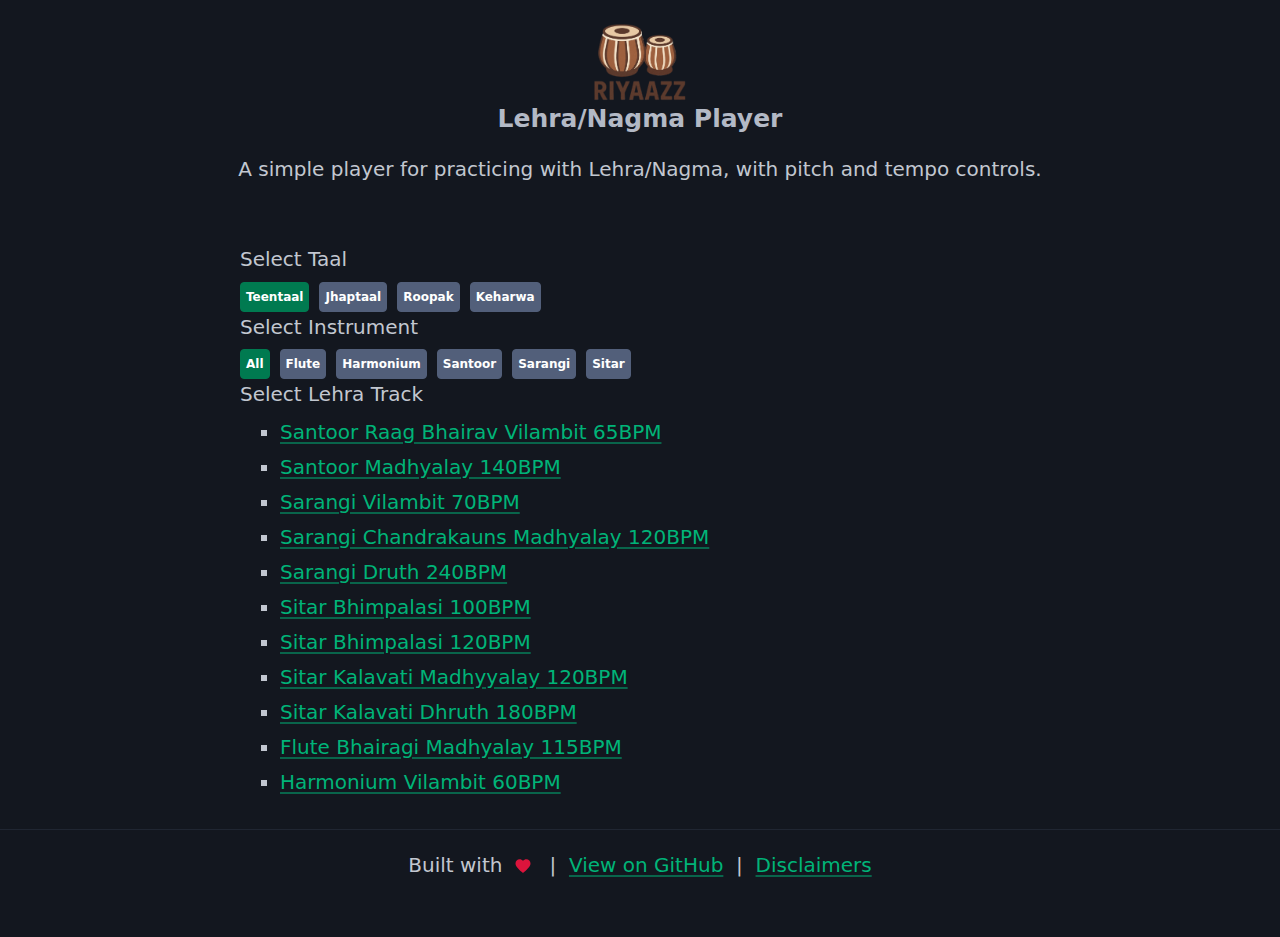
<file: index.html>
<!DOCTYPE html>
<html lang="en" :data-theme="dark ? 'dark': 'light'" x-data="{ dark: $persist(true), tracks: $persist([]) }">
<head>
    <meta charset="UTF-8">
    <meta name="viewport" content="width=device-width, initial-scale=1.0">
    <title>Riyaazz</title>
    <link rel="icon" href="/static/favicon.ico" type="image/x-icon" />
    <link rel="manifest" href="/manifest.json">
    <meta name="theme-color" content="#00796b">
  <script type="module" crossorigin src="/assets/index-ea2Ft1aR.js"></script>
  <link rel="stylesheet" crossorigin href="/assets/index-Cja-oDbr.css">
</head>
<body>
<header id="header" up-defer up-href="templates/header.html"></header>
<main class="container">
    <div x-data="tracks">
        <!-- Taal Selection as Button Group -->
        <div>
            <label for="taal-group">Select Taal</label>
            <div id="taal-group">
                <template x-for="taal in availableTaals" :key="taal">
                    <button @click="selectedTaal = taal"
                            :class="selectedTaal === taal ? '' : 'secondary'"
                            x-text="taal.charAt(0).toUpperCase() + taal.slice(1)">
                    </button>
                </template>
            </div>
        </div>
        <!-- Instrument Selection -->
        <div>
            <label for="instrument-group">Select Instrument</label>
            <div id="instrument-group">
                <template x-for="instrument in availableInstruments" :key="instrument">
                    <button @click="selectedInstrument = instrument"
                            :class="selectedInstrument === instrument ? '' : 'secondary'"
                            x-text="instrument.charAt(0).toUpperCase() + instrument.slice(1)">
                    </button>
                </template>
            </div>
        </div>

        <div>
            <label for="trackSelect">Select Lehra Track</label>

            <ul id="trackSelect">
                <template x-if="tracks.length > 0">
                    <template x-for="track in filteredTracks" :key="track.id">
                        <li><a up-follow up-transition="move-left" up-duration="500" :href="'/player.html?id=' + track.id" :value="track.id" x-text="track.label"></a></li>
                    </template>
                </template>
            </ul>
        </div>
    </div>
</main>
<footer class="sticky-footer" up-defer up-href="templates/footer.html"></footer>
</body>
</html>
</file>
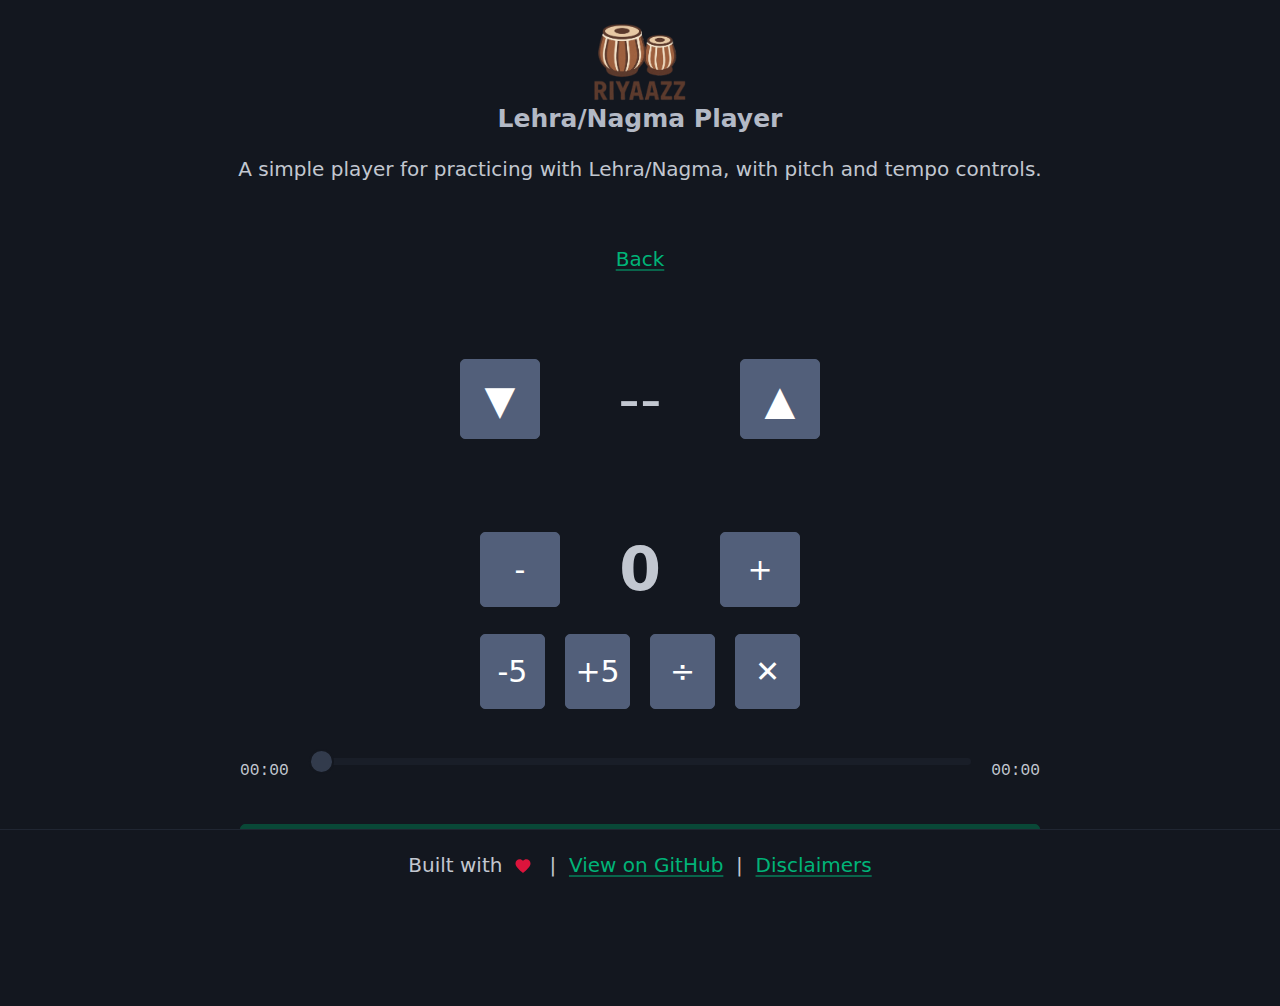
<file: player.html>
<!DOCTYPE html>
<html lang="en" :data-theme="dark ? 'dark': 'light'" x-data="{ dark: $persist(true) }">
<head>
    <meta charset="UTF-8">
    <meta name="viewport" content="width=device-width, initial-scale=1.0">
    <title>Riyaazz</title>
    <link rel="icon" href="/static/favicon.ico" type="image/x-icon" />
    <link rel="manifest" href="/manifest.json">
    <meta name="theme-color" content="#00796b">
    <script type="module" crossorigin src="/assets/index-ea2Ft1aR.js"></script>
    <link rel="stylesheet" crossorigin href="/assets/index-Cja-oDbr.css">
</head>
<body>
<header id="header" up-defer up-href="/templates/header.html"></header>
<main class="container">

<div id="player" x-data="playerPage" x-on:up:fragment:destroyed="destroy()">
    <a id="back-button" up-follow href="/" up-transition="move-right" up-duration="500">Back</a>
    <div class="track-info">
        <div class="taal-row">
            <span class="taal-name" x-text="track ? capitalize(track.taal) : ''"></span>
            <span class="track-beats" x-text="track ? '(' + track.beats + ')' : ''"></span>
        </div>
        <div class="raag-instrument" x-text="track ? track.label : ''"></div>
    </div>
    <div class="scale-controls">
        <button class="arrow-btn secondary" @click="changeScale(-1)">&#9660;</button>
        <span class="scale-letter" x-text="currentPitchName"></span>
        <button class="arrow-btn secondary" @click="changeScale(1)">&#9650;</button>
    </div>
    <div class="bpm-controls">
        <div class="bpm-row">
            <button class="bpm-btn secondary" @click="changeBpm(-1)">-</button>
            <span class="bpm-value" x-text="bpm"></span>
            <button class="bpm-btn secondary" @click="changeBpm(1)">+</button>
        </div>
        <div class="bpm-row">
            <button class="bpm-btn secondary" @click="changeBpm(-5)">-5</button>
            <button class="bpm-btn secondary" @click="changeBpm(5)">+5</button>
            <button class="bpm-btn secondary" @click="bpm = Math.max(20, Math.floor(bpm/2))">&#247;</button>
            <button class="bpm-btn secondary" @click="bpm = bpm * 2">&#10005;</button>
        </div>
    </div>
    <div class="progress-container">
        <span class="time-display" x-text="formatTime(currentTime)"></span>
        <div class="progress-bar-container">
            <input 
                type="range" 
                min="0" 
                max="100" 
                step="0.1"
                x-model="progress" 
                @input="seek()"
                :disabled="!player || !player.loaded"
            >
        </div>
        <span class="time-display" x-text="formatTime(duration)"></span>
    </div>
    <div class="controls">
        <button @click="togglePlayPause()" :aria-busy="isLoading" :disabled="isLoading || !track" class="primary">
            <span x-show="!isLoading && !isPlaying">Play</span>
            <span x-show="!isLoading && isPlaying">Pause</span>
            <span x-show="isLoading">Loading...</span>
        </button>
    </div>
</div>

</main>
<footer class="sticky-footer" up-defer up-href="/templates/footer.html"></footer>
</body>
</html>
</file>
<file: assets/index-Cja-oDbr.css>
@charset "UTF-8";/*!
* Pico CSS ✨ v2.1.1 (https://picocss.com)
* Copyright 2019-2025 - Licensed under MIT
*/:host,:root{--pico-font-family-emoji:"Apple Color Emoji","Segoe UI Emoji","Segoe UI Symbol","Noto Color Emoji";--pico-font-family-sans-serif:system-ui,"Segoe UI",Roboto,Oxygen,Ubuntu,Cantarell,Helvetica,Arial,"Helvetica Neue",sans-serif,var(--pico-font-family-emoji);--pico-font-family-monospace:ui-monospace,SFMono-Regular,"SF Mono",Menlo,Consolas,"Liberation Mono",monospace,var(--pico-font-family-emoji);--pico-font-family:var(--pico-font-family-sans-serif);--pico-line-height:1.5;--pico-font-weight:400;--pico-font-size:100%;--pico-text-underline-offset:.1rem;--pico-border-radius:.25rem;--pico-border-width:.0625rem;--pico-outline-width:.125rem;--pico-transition:.2s ease-in-out;--pico-spacing:1rem;--pico-typography-spacing-vertical:1rem;--pico-block-spacing-vertical:var(--pico-spacing);--pico-block-spacing-horizontal:var(--pico-spacing);--pico-grid-column-gap:var(--pico-spacing);--pico-grid-row-gap:var(--pico-spacing);--pico-form-element-spacing-vertical:.75rem;--pico-form-element-spacing-horizontal:1rem;--pico-group-box-shadow:0 0 0 rgba(0, 0, 0, 0);--pico-group-box-shadow-focus-with-button:0 0 0 var(--pico-outline-width) var(--pico-primary-focus);--pico-group-box-shadow-focus-with-input:0 0 0 .0625rem var(--pico-form-element-border-color);--pico-modal-overlay-backdrop-filter:blur(.375rem);--pico-nav-element-spacing-vertical:1rem;--pico-nav-element-spacing-horizontal:.5rem;--pico-nav-link-spacing-vertical:.5rem;--pico-nav-link-spacing-horizontal:.5rem;--pico-nav-breadcrumb-divider:">";--pico-icon-checkbox:url("data:image/svg+xml,%3Csvg xmlns='http://www.w3.org/2000/svg' width='24' height='24' viewBox='0 0 24 24' fill='none' stroke='rgb(255, 255, 255)' stroke-width='4' stroke-linecap='round' stroke-linejoin='round'%3E%3Cpolyline points='20 6 9 17 4 12'%3E%3C/polyline%3E%3C/svg%3E");--pico-icon-minus:url("data:image/svg+xml,%3Csvg xmlns='http://www.w3.org/2000/svg' width='24' height='24' viewBox='0 0 24 24' fill='none' stroke='rgb(255, 255, 255)' stroke-width='4' stroke-linecap='round' stroke-linejoin='round'%3E%3Cline x1='5' y1='12' x2='19' y2='12'%3E%3C/line%3E%3C/svg%3E");--pico-icon-chevron:url("data:image/svg+xml,%3Csvg xmlns='http://www.w3.org/2000/svg' width='24' height='24' viewBox='0 0 24 24' fill='none' stroke='rgb(136, 145, 164)' stroke-width='2' stroke-linecap='round' stroke-linejoin='round'%3E%3Cpolyline points='6 9 12 15 18 9'%3E%3C/polyline%3E%3C/svg%3E");--pico-icon-date:url("data:image/svg+xml,%3Csvg xmlns='http://www.w3.org/2000/svg' width='24' height='24' viewBox='0 0 24 24' fill='none' stroke='rgb(136, 145, 164)' stroke-width='2' stroke-linecap='round' stroke-linejoin='round'%3E%3Crect x='3' y='4' width='18' height='18' rx='2' ry='2'%3E%3C/rect%3E%3Cline x1='16' y1='2' x2='16' y2='6'%3E%3C/line%3E%3Cline x1='8' y1='2' x2='8' y2='6'%3E%3C/line%3E%3Cline x1='3' y1='10' x2='21' y2='10'%3E%3C/line%3E%3C/svg%3E");--pico-icon-time:url("data:image/svg+xml,%3Csvg xmlns='http://www.w3.org/2000/svg' width='24' height='24' viewBox='0 0 24 24' fill='none' stroke='rgb(136, 145, 164)' stroke-width='2' stroke-linecap='round' stroke-linejoin='round'%3E%3Ccircle cx='12' cy='12' r='10'%3E%3C/circle%3E%3Cpolyline points='12 6 12 12 16 14'%3E%3C/polyline%3E%3C/svg%3E");--pico-icon-search:url("data:image/svg+xml,%3Csvg xmlns='http://www.w3.org/2000/svg' width='24' height='24' viewBox='0 0 24 24' fill='none' stroke='rgb(136, 145, 164)' stroke-width='1.5' stroke-linecap='round' stroke-linejoin='round'%3E%3Ccircle cx='11' cy='11' r='8'%3E%3C/circle%3E%3Cline x1='21' y1='21' x2='16.65' y2='16.65'%3E%3C/line%3E%3C/svg%3E");--pico-icon-close:url("data:image/svg+xml,%3Csvg xmlns='http://www.w3.org/2000/svg' width='24' height='24' viewBox='0 0 24 24' fill='none' stroke='rgb(136, 145, 164)' stroke-width='3' stroke-linecap='round' stroke-linejoin='round'%3E%3Cline x1='18' y1='6' x2='6' y2='18'%3E%3C/line%3E%3Cline x1='6' y1='6' x2='18' y2='18'%3E%3C/line%3E%3C/svg%3E");--pico-icon-loading:url("data:image/svg+xml,%3Csvg fill='none' height='24' width='24' viewBox='0 0 24 24' xmlns='http://www.w3.org/2000/svg' %3E%3Cstyle%3E g %7B animation: rotate 2s linear infinite; transform-origin: center center; %7D circle %7B stroke-dasharray: 75,100; stroke-dashoffset: -5; animation: dash 1.5s ease-in-out infinite; stroke-linecap: round; %7D @keyframes rotate %7B 0%25 %7B transform: rotate(0deg); %7D 100%25 %7B transform: rotate(360deg); %7D %7D @keyframes dash %7B 0%25 %7B stroke-dasharray: 1,100; stroke-dashoffset: 0; %7D 50%25 %7B stroke-dasharray: 44.5,100; stroke-dashoffset: -17.5; %7D 100%25 %7B stroke-dasharray: 44.5,100; stroke-dashoffset: -62; %7D %7D %3C/style%3E%3Cg%3E%3Ccircle cx='12' cy='12' r='10' fill='none' stroke='rgb(136, 145, 164)' stroke-width='4' /%3E%3C/g%3E%3C/svg%3E")}@media (min-width:576px){:host,:root{--pico-font-size:106.25%}}@media (min-width:768px){:host,:root{--pico-font-size:112.5%}}@media (min-width:1024px){:host,:root{--pico-font-size:118.75%}}@media (min-width:1280px){:host,:root{--pico-font-size:125%}}@media (min-width:1536px){:host,:root{--pico-font-size:131.25%}}a,a.contrast,a.secondary{--pico-text-decoration:underline}small{--pico-font-size:.875em}h1,h2,h3,h4,h5,h6{--pico-font-weight:700}h1{--pico-font-size:2rem;--pico-line-height:1.125;--pico-typography-spacing-top:3rem}h2{--pico-font-size:1.75rem;--pico-line-height:1.15;--pico-typography-spacing-top:2.625rem}h3{--pico-font-size:1.5rem;--pico-line-height:1.175;--pico-typography-spacing-top:2.25rem}h4{--pico-font-size:1.25rem;--pico-line-height:1.2;--pico-typography-spacing-top:1.874rem}h5{--pico-font-size:1.125rem;--pico-line-height:1.225;--pico-typography-spacing-top:1.6875rem}h6{--pico-font-size:1rem;--pico-line-height:1.25;--pico-typography-spacing-top:1.5rem}tfoot td,tfoot th,thead td,thead th{--pico-font-weight:600;--pico-border-width:.1875rem}code,kbd,pre,samp{--pico-font-family:var(--pico-font-family-monospace)}kbd{--pico-font-weight:bolder}:where(select,textarea),input:not([type=submit],[type=button],[type=reset],[type=checkbox],[type=radio],[type=file]){--pico-outline-width:.0625rem}[type=search]{--pico-border-radius:5rem}[type=checkbox],[type=radio]{--pico-border-width:.125rem}[type=checkbox][role=switch]{--pico-border-width:.1875rem}details.dropdown summary:not([role=button]){--pico-outline-width:.0625rem}nav details.dropdown summary:focus-visible{--pico-outline-width:.125rem}[role=search]{--pico-border-radius:5rem}[role=group]:has(button.secondary:focus,[type=submit].secondary:focus,[type=button].secondary:focus,[role=button].secondary:focus),[role=search]:has(button.secondary:focus,[type=submit].secondary:focus,[type=button].secondary:focus,[role=button].secondary:focus){--pico-group-box-shadow-focus-with-button:0 0 0 var(--pico-outline-width) var(--pico-secondary-focus)}[role=group]:has(button.contrast:focus,[type=submit].contrast:focus,[type=button].contrast:focus,[role=button].contrast:focus),[role=search]:has(button.contrast:focus,[type=submit].contrast:focus,[type=button].contrast:focus,[role=button].contrast:focus){--pico-group-box-shadow-focus-with-button:0 0 0 var(--pico-outline-width) var(--pico-contrast-focus)}[role=group] [role=button],[role=group] [type=button],[role=group] [type=submit],[role=group] button,[role=search] [role=button],[role=search] [type=button],[role=search] [type=submit],[role=search] button{--pico-form-element-spacing-horizontal:2rem}details summary[role=button]:not(.outline):after{filter:brightness(0) invert(1)}[aria-busy=true]:not(input,select,textarea):is(button,[type=submit],[type=button],[type=reset],[role=button]):not(.outline):before{filter:brightness(0) invert(1)}:host(:not([data-theme=dark])),:root:not([data-theme=dark]),[data-theme=light]{color-scheme:light;--pico-background-color:#fff;--pico-color:#373c44;--pico-text-selection-color:rgba(0, 166, 110, .25);--pico-muted-color:#646b79;--pico-muted-border-color:rgb(231, 234, 239.5);--pico-primary:#007a50;--pico-primary-background:#007a50;--pico-primary-border:var(--pico-primary-background);--pico-primary-underline:rgba(0, 122, 80, .5);--pico-primary-hover:#005f3d;--pico-primary-hover-background:#006d46;--pico-primary-hover-border:var(--pico-primary-hover-background);--pico-primary-hover-underline:var(--pico-primary-hover);--pico-primary-focus:rgba(0, 166, 110, .5);--pico-primary-inverse:#fff;--pico-secondary:#5d6b89;--pico-secondary-background:#525f7a;--pico-secondary-border:var(--pico-secondary-background);--pico-secondary-underline:rgba(93, 107, 137, .5);--pico-secondary-hover:#48536b;--pico-secondary-hover-background:#48536b;--pico-secondary-hover-border:var(--pico-secondary-hover-background);--pico-secondary-hover-underline:var(--pico-secondary-hover);--pico-secondary-focus:rgba(93, 107, 137, .25);--pico-secondary-inverse:#fff;--pico-contrast:#181c25;--pico-contrast-background:#181c25;--pico-contrast-border:var(--pico-contrast-background);--pico-contrast-underline:rgba(24, 28, 37, .5);--pico-contrast-hover:#000;--pico-contrast-hover-background:#000;--pico-contrast-hover-border:var(--pico-contrast-hover-background);--pico-contrast-hover-underline:var(--pico-secondary-hover);--pico-contrast-focus:rgba(93, 107, 137, .25);--pico-contrast-inverse:#fff;--pico-box-shadow:.0145rem .029rem .174rem rgba(129, 145, 181, .01698),.0335rem .067rem .402rem rgba(129, 145, 181, .024),.0625rem .125rem .75rem rgba(129, 145, 181, .03),.1125rem .225rem 1.35rem rgba(129, 145, 181, .036),.2085rem .417rem 2.502rem rgba(129, 145, 181, .04302),.5rem 1rem 6rem rgba(129, 145, 181, .06),0 0 0 .0625rem rgba(129, 145, 181, .015);--pico-h1-color:#2d3138;--pico-h2-color:#373c44;--pico-h3-color:#424751;--pico-h4-color:#4d535e;--pico-h5-color:#5c6370;--pico-h6-color:#646b79;--pico-mark-background-color:rgb(252.5, 230.5, 191.5);--pico-mark-color:#0f1114;--pico-ins-color:rgb(28.5, 105.5, 84);--pico-del-color:rgb(136, 56.5, 53);--pico-blockquote-border-color:var(--pico-muted-border-color);--pico-blockquote-footer-color:var(--pico-muted-color);--pico-button-box-shadow:0 0 0 rgba(0, 0, 0, 0);--pico-button-hover-box-shadow:0 0 0 rgba(0, 0, 0, 0);--pico-table-border-color:var(--pico-muted-border-color);--pico-table-row-stripped-background-color:rgba(111, 120, 135, .0375);--pico-code-background-color:rgb(243, 244.5, 246.75);--pico-code-color:#646b79;--pico-code-kbd-background-color:var(--pico-color);--pico-code-kbd-color:var(--pico-background-color);--pico-form-element-background-color:rgb(251, 251.5, 252.25);--pico-form-element-selected-background-color:#dfe3eb;--pico-form-element-border-color:#cfd5e2;--pico-form-element-color:#23262c;--pico-form-element-placeholder-color:var(--pico-muted-color);--pico-form-element-active-background-color:#fff;--pico-form-element-active-border-color:var(--pico-primary-border);--pico-form-element-focus-color:var(--pico-primary-border);--pico-form-element-disabled-opacity:.5;--pico-form-element-invalid-border-color:rgb(183.5, 105.5, 106.5);--pico-form-element-invalid-active-border-color:rgb(200.25, 79.25, 72.25);--pico-form-element-invalid-focus-color:var(--pico-form-element-invalid-active-border-color);--pico-form-element-valid-border-color:rgb(76, 154.5, 137.5);--pico-form-element-valid-active-border-color:rgb(39, 152.75, 118.75);--pico-form-element-valid-focus-color:var(--pico-form-element-valid-active-border-color);--pico-switch-background-color:#bfc7d9;--pico-switch-checked-background-color:var(--pico-primary-background);--pico-switch-color:#fff;--pico-switch-thumb-box-shadow:0 0 0 rgba(0, 0, 0, 0);--pico-range-border-color:#dfe3eb;--pico-range-active-border-color:#bfc7d9;--pico-range-thumb-border-color:var(--pico-background-color);--pico-range-thumb-color:var(--pico-secondary-background);--pico-range-thumb-active-color:var(--pico-primary-background);--pico-accordion-border-color:var(--pico-muted-border-color);--pico-accordion-active-summary-color:var(--pico-primary-hover);--pico-accordion-close-summary-color:var(--pico-color);--pico-accordion-open-summary-color:var(--pico-muted-color);--pico-card-background-color:var(--pico-background-color);--pico-card-border-color:var(--pico-muted-border-color);--pico-card-box-shadow:var(--pico-box-shadow);--pico-card-sectioning-background-color:rgb(251, 251.5, 252.25);--pico-dropdown-background-color:#fff;--pico-dropdown-border-color:#eff1f4;--pico-dropdown-box-shadow:var(--pico-box-shadow);--pico-dropdown-color:var(--pico-color);--pico-dropdown-hover-background-color:#eff1f4;--pico-loading-spinner-opacity:.5;--pico-modal-overlay-background-color:rgba(232, 234, 237, .75);--pico-progress-background-color:#dfe3eb;--pico-progress-color:var(--pico-primary-background);--pico-tooltip-background-color:var(--pico-contrast-background);--pico-tooltip-color:var(--pico-contrast-inverse);--pico-icon-valid:url("data:image/svg+xml,%3Csvg xmlns='http://www.w3.org/2000/svg' width='24' height='24' viewBox='0 0 24 24' fill='none' stroke='rgb(76, 154.5, 137.5)' stroke-width='2' stroke-linecap='round' stroke-linejoin='round'%3E%3Cpolyline points='20 6 9 17 4 12'%3E%3C/polyline%3E%3C/svg%3E");--pico-icon-invalid:url("data:image/svg+xml,%3Csvg xmlns='http://www.w3.org/2000/svg' width='24' height='24' viewBox='0 0 24 24' fill='none' stroke='rgb(200.25, 79.25, 72.25)' stroke-width='2' stroke-linecap='round' stroke-linejoin='round'%3E%3Ccircle cx='12' cy='12' r='10'%3E%3C/circle%3E%3Cline x1='12' y1='8' x2='12' y2='12'%3E%3C/line%3E%3Cline x1='12' y1='16' x2='12.01' y2='16'%3E%3C/line%3E%3C/svg%3E")}:host(:not([data-theme=dark])) input:is([type=submit],[type=button],[type=reset],[type=checkbox],[type=radio],[type=file]),:root:not([data-theme=dark]) input:is([type=submit],[type=button],[type=reset],[type=checkbox],[type=radio],[type=file]),[data-theme=light] input:is([type=submit],[type=button],[type=reset],[type=checkbox],[type=radio],[type=file]){--pico-form-element-focus-color:var(--pico-primary-focus)}@media only screen and (prefers-color-scheme:dark){:host(:not([data-theme])),:root:not([data-theme]){color-scheme:dark;--pico-background-color:rgb(19, 22.5, 30.5);--pico-color:#c2c7d0;--pico-text-selection-color:rgba(0, 180, 120, .1875);--pico-muted-color:#7b8495;--pico-muted-border-color:#202632;--pico-primary:#00b478;--pico-primary-background:#007a50;--pico-primary-border:var(--pico-primary-background);--pico-primary-underline:rgba(0, 180, 120, .5);--pico-primary-hover:#00cc88;--pico-primary-hover-background:#00895a;--pico-primary-hover-border:var(--pico-primary-hover-background);--pico-primary-hover-underline:var(--pico-primary-hover);--pico-primary-focus:rgba(0, 180, 120, .375);--pico-primary-inverse:#fff;--pico-secondary:#969eaf;--pico-secondary-background:#525f7a;--pico-secondary-border:var(--pico-secondary-background);--pico-secondary-underline:rgba(150, 158, 175, .5);--pico-secondary-hover:#b3b9c5;--pico-secondary-hover-background:#5d6b89;--pico-secondary-hover-border:var(--pico-secondary-hover-background);--pico-secondary-hover-underline:var(--pico-secondary-hover);--pico-secondary-focus:rgba(144, 158, 190, .25);--pico-secondary-inverse:#fff;--pico-contrast:#dfe3eb;--pico-contrast-background:#eff1f4;--pico-contrast-border:var(--pico-contrast-background);--pico-contrast-underline:rgba(223, 227, 235, .5);--pico-contrast-hover:#fff;--pico-contrast-hover-background:#fff;--pico-contrast-hover-border:var(--pico-contrast-hover-background);--pico-contrast-hover-underline:var(--pico-contrast-hover);--pico-contrast-focus:rgba(207, 213, 226, .25);--pico-contrast-inverse:#000;--pico-box-shadow:.0145rem .029rem .174rem rgba(7, 8.5, 12, .01698),.0335rem .067rem .402rem rgba(7, 8.5, 12, .024),.0625rem .125rem .75rem rgba(7, 8.5, 12, .03),.1125rem .225rem 1.35rem rgba(7, 8.5, 12, .036),.2085rem .417rem 2.502rem rgba(7, 8.5, 12, .04302),.5rem 1rem 6rem rgba(7, 8.5, 12, .06),0 0 0 .0625rem rgba(7, 8.5, 12, .015);--pico-h1-color:#f0f1f3;--pico-h2-color:#e0e3e7;--pico-h3-color:#c2c7d0;--pico-h4-color:#b3b9c5;--pico-h5-color:#a4acba;--pico-h6-color:#8891a4;--pico-mark-background-color:#014063;--pico-mark-color:#fff;--pico-ins-color:#62af9a;--pico-del-color:rgb(205.5, 126, 123);--pico-blockquote-border-color:var(--pico-muted-border-color);--pico-blockquote-footer-color:var(--pico-muted-color);--pico-button-box-shadow:0 0 0 rgba(0, 0, 0, 0);--pico-button-hover-box-shadow:0 0 0 rgba(0, 0, 0, 0);--pico-table-border-color:var(--pico-muted-border-color);--pico-table-row-stripped-background-color:rgba(111, 120, 135, .0375);--pico-code-background-color:rgb(26, 30.5, 40.25);--pico-code-color:#8891a4;--pico-code-kbd-background-color:var(--pico-color);--pico-code-kbd-color:var(--pico-background-color);--pico-form-element-background-color:rgb(28, 33, 43.5);--pico-form-element-selected-background-color:#2a3140;--pico-form-element-border-color:#2a3140;--pico-form-element-color:#e0e3e7;--pico-form-element-placeholder-color:#8891a4;--pico-form-element-active-background-color:rgb(26, 30.5, 40.25);--pico-form-element-active-border-color:var(--pico-primary-border);--pico-form-element-focus-color:var(--pico-primary-border);--pico-form-element-disabled-opacity:.5;--pico-form-element-invalid-border-color:rgb(149.5, 74, 80);--pico-form-element-invalid-active-border-color:rgb(183.25, 63.5, 59);--pico-form-element-invalid-focus-color:var(--pico-form-element-invalid-active-border-color);--pico-form-element-valid-border-color:#2a7b6f;--pico-form-element-valid-active-border-color:rgb(22, 137, 105.5);--pico-form-element-valid-focus-color:var(--pico-form-element-valid-active-border-color);--pico-switch-background-color:#333c4e;--pico-switch-checked-background-color:var(--pico-primary-background);--pico-switch-color:#fff;--pico-switch-thumb-box-shadow:0 0 0 rgba(0, 0, 0, 0);--pico-range-border-color:#202632;--pico-range-active-border-color:#2a3140;--pico-range-thumb-border-color:var(--pico-background-color);--pico-range-thumb-color:var(--pico-secondary-background);--pico-range-thumb-active-color:var(--pico-primary-background);--pico-accordion-border-color:var(--pico-muted-border-color);--pico-accordion-active-summary-color:var(--pico-primary-hover);--pico-accordion-close-summary-color:var(--pico-color);--pico-accordion-open-summary-color:var(--pico-muted-color);--pico-card-background-color:#181c25;--pico-card-border-color:var(--pico-card-background-color);--pico-card-box-shadow:var(--pico-box-shadow);--pico-card-sectioning-background-color:rgb(26, 30.5, 40.25);--pico-dropdown-background-color:#181c25;--pico-dropdown-border-color:#202632;--pico-dropdown-box-shadow:var(--pico-box-shadow);--pico-dropdown-color:var(--pico-color);--pico-dropdown-hover-background-color:#202632;--pico-loading-spinner-opacity:.5;--pico-modal-overlay-background-color:rgba(7.5, 8.5, 10, .75);--pico-progress-background-color:#202632;--pico-progress-color:var(--pico-primary-background);--pico-tooltip-background-color:var(--pico-contrast-background);--pico-tooltip-color:var(--pico-contrast-inverse);--pico-icon-valid:url("data:image/svg+xml,%3Csvg xmlns='http://www.w3.org/2000/svg' width='24' height='24' viewBox='0 0 24 24' fill='none' stroke='rgb(42, 123, 111)' stroke-width='2' stroke-linecap='round' stroke-linejoin='round'%3E%3Cpolyline points='20 6 9 17 4 12'%3E%3C/polyline%3E%3C/svg%3E");--pico-icon-invalid:url("data:image/svg+xml,%3Csvg xmlns='http://www.w3.org/2000/svg' width='24' height='24' viewBox='0 0 24 24' fill='none' stroke='rgb(149.5, 74, 80)' stroke-width='2' stroke-linecap='round' stroke-linejoin='round'%3E%3Ccircle cx='12' cy='12' r='10'%3E%3C/circle%3E%3Cline x1='12' y1='8' x2='12' y2='12'%3E%3C/line%3E%3Cline x1='12' y1='16' x2='12.01' y2='16'%3E%3C/line%3E%3C/svg%3E")}:host(:not([data-theme])) input:is([type=submit],[type=button],[type=reset],[type=checkbox],[type=radio],[type=file]),:root:not([data-theme]) input:is([type=submit],[type=button],[type=reset],[type=checkbox],[type=radio],[type=file]){--pico-form-element-focus-color:var(--pico-primary-focus)}:host(:not([data-theme])) details summary[role=button].contrast:not(.outline):after,:root:not([data-theme]) details summary[role=button].contrast:not(.outline):after{filter:brightness(0)}:host(:not([data-theme])) [aria-busy=true]:not(input,select,textarea).contrast:is(button,[type=submit],[type=button],[type=reset],[role=button]):not(.outline):before,:root:not([data-theme]) [aria-busy=true]:not(input,select,textarea).contrast:is(button,[type=submit],[type=button],[type=reset],[role=button]):not(.outline):before{filter:brightness(0)}}[data-theme=dark]{color-scheme:dark;--pico-background-color:rgb(19, 22.5, 30.5);--pico-color:#c2c7d0;--pico-text-selection-color:rgba(0, 180, 120, .1875);--pico-muted-color:#7b8495;--pico-muted-border-color:#202632;--pico-primary:#00b478;--pico-primary-background:#007a50;--pico-primary-border:var(--pico-primary-background);--pico-primary-underline:rgba(0, 180, 120, .5);--pico-primary-hover:#00cc88;--pico-primary-hover-background:#00895a;--pico-primary-hover-border:var(--pico-primary-hover-background);--pico-primary-hover-underline:var(--pico-primary-hover);--pico-primary-focus:rgba(0, 180, 120, .375);--pico-primary-inverse:#fff;--pico-secondary:#969eaf;--pico-secondary-background:#525f7a;--pico-secondary-border:var(--pico-secondary-background);--pico-secondary-underline:rgba(150, 158, 175, .5);--pico-secondary-hover:#b3b9c5;--pico-secondary-hover-background:#5d6b89;--pico-secondary-hover-border:var(--pico-secondary-hover-background);--pico-secondary-hover-underline:var(--pico-secondary-hover);--pico-secondary-focus:rgba(144, 158, 190, .25);--pico-secondary-inverse:#fff;--pico-contrast:#dfe3eb;--pico-contrast-background:#eff1f4;--pico-contrast-border:var(--pico-contrast-background);--pico-contrast-underline:rgba(223, 227, 235, .5);--pico-contrast-hover:#fff;--pico-contrast-hover-background:#fff;--pico-contrast-hover-border:var(--pico-contrast-hover-background);--pico-contrast-hover-underline:var(--pico-contrast-hover);--pico-contrast-focus:rgba(207, 213, 226, .25);--pico-contrast-inverse:#000;--pico-box-shadow:.0145rem .029rem .174rem rgba(7, 8.5, 12, .01698),.0335rem .067rem .402rem rgba(7, 8.5, 12, .024),.0625rem .125rem .75rem rgba(7, 8.5, 12, .03),.1125rem .225rem 1.35rem rgba(7, 8.5, 12, .036),.2085rem .417rem 2.502rem rgba(7, 8.5, 12, .04302),.5rem 1rem 6rem rgba(7, 8.5, 12, .06),0 0 0 .0625rem rgba(7, 8.5, 12, .015);--pico-h1-color:#f0f1f3;--pico-h2-color:#e0e3e7;--pico-h3-color:#c2c7d0;--pico-h4-color:#b3b9c5;--pico-h5-color:#a4acba;--pico-h6-color:#8891a4;--pico-mark-background-color:#014063;--pico-mark-color:#fff;--pico-ins-color:#62af9a;--pico-del-color:rgb(205.5, 126, 123);--pico-blockquote-border-color:var(--pico-muted-border-color);--pico-blockquote-footer-color:var(--pico-muted-color);--pico-button-box-shadow:0 0 0 rgba(0, 0, 0, 0);--pico-button-hover-box-shadow:0 0 0 rgba(0, 0, 0, 0);--pico-table-border-color:var(--pico-muted-border-color);--pico-table-row-stripped-background-color:rgba(111, 120, 135, .0375);--pico-code-background-color:rgb(26, 30.5, 40.25);--pico-code-color:#8891a4;--pico-code-kbd-background-color:var(--pico-color);--pico-code-kbd-color:var(--pico-background-color);--pico-form-element-background-color:rgb(28, 33, 43.5);--pico-form-element-selected-background-color:#2a3140;--pico-form-element-border-color:#2a3140;--pico-form-element-color:#e0e3e7;--pico-form-element-placeholder-color:#8891a4;--pico-form-element-active-background-color:rgb(26, 30.5, 40.25);--pico-form-element-active-border-color:var(--pico-primary-border);--pico-form-element-focus-color:var(--pico-primary-border);--pico-form-element-disabled-opacity:.5;--pico-form-element-invalid-border-color:rgb(149.5, 74, 80);--pico-form-element-invalid-active-border-color:rgb(183.25, 63.5, 59);--pico-form-element-invalid-focus-color:var(--pico-form-element-invalid-active-border-color);--pico-form-element-valid-border-color:#2a7b6f;--pico-form-element-valid-active-border-color:rgb(22, 137, 105.5);--pico-form-element-valid-focus-color:var(--pico-form-element-valid-active-border-color);--pico-switch-background-color:#333c4e;--pico-switch-checked-background-color:var(--pico-primary-background);--pico-switch-color:#fff;--pico-switch-thumb-box-shadow:0 0 0 rgba(0, 0, 0, 0);--pico-range-border-color:#202632;--pico-range-active-border-color:#2a3140;--pico-range-thumb-border-color:var(--pico-background-color);--pico-range-thumb-color:var(--pico-secondary-background);--pico-range-thumb-active-color:var(--pico-primary-background);--pico-accordion-border-color:var(--pico-muted-border-color);--pico-accordion-active-summary-color:var(--pico-primary-hover);--pico-accordion-close-summary-color:var(--pico-color);--pico-accordion-open-summary-color:var(--pico-muted-color);--pico-card-background-color:#181c25;--pico-card-border-color:var(--pico-card-background-color);--pico-card-box-shadow:var(--pico-box-shadow);--pico-card-sectioning-background-color:rgb(26, 30.5, 40.25);--pico-dropdown-background-color:#181c25;--pico-dropdown-border-color:#202632;--pico-dropdown-box-shadow:var(--pico-box-shadow);--pico-dropdown-color:var(--pico-color);--pico-dropdown-hover-background-color:#202632;--pico-loading-spinner-opacity:.5;--pico-modal-overlay-background-color:rgba(7.5, 8.5, 10, .75);--pico-progress-background-color:#202632;--pico-progress-color:var(--pico-primary-background);--pico-tooltip-background-color:var(--pico-contrast-background);--pico-tooltip-color:var(--pico-contrast-inverse);--pico-icon-valid:url("data:image/svg+xml,%3Csvg xmlns='http://www.w3.org/2000/svg' width='24' height='24' viewBox='0 0 24 24' fill='none' stroke='rgb(42, 123, 111)' stroke-width='2' stroke-linecap='round' stroke-linejoin='round'%3E%3Cpolyline points='20 6 9 17 4 12'%3E%3C/polyline%3E%3C/svg%3E");--pico-icon-invalid:url("data:image/svg+xml,%3Csvg xmlns='http://www.w3.org/2000/svg' width='24' height='24' viewBox='0 0 24 24' fill='none' stroke='rgb(149.5, 74, 80)' stroke-width='2' stroke-linecap='round' stroke-linejoin='round'%3E%3Ccircle cx='12' cy='12' r='10'%3E%3C/circle%3E%3Cline x1='12' y1='8' x2='12' y2='12'%3E%3C/line%3E%3Cline x1='12' y1='16' x2='12.01' y2='16'%3E%3C/line%3E%3C/svg%3E")}[data-theme=dark] input:is([type=submit],[type=button],[type=reset],[type=checkbox],[type=radio],[type=file]){--pico-form-element-focus-color:var(--pico-primary-focus)}[data-theme=dark] details summary[role=button].contrast:not(.outline):after{filter:brightness(0)}[data-theme=dark] [aria-busy=true]:not(input,select,textarea).contrast:is(button,[type=submit],[type=button],[type=reset],[role=button]):not(.outline):before{filter:brightness(0)}[type=checkbox],[type=radio],[type=range],progress{accent-color:var(--pico-primary)}*,:after,:before{box-sizing:border-box;background-repeat:no-repeat}:after,:before{text-decoration:inherit;vertical-align:inherit}:where(:host),:where(:root){-webkit-tap-highlight-color:transparent;-webkit-text-size-adjust:100%;-moz-text-size-adjust:100%;text-size-adjust:100%;background-color:var(--pico-background-color);color:var(--pico-color);font-weight:var(--pico-font-weight);font-size:var(--pico-font-size);line-height:var(--pico-line-height);font-family:var(--pico-font-family);text-underline-offset:var(--pico-text-underline-offset);text-rendering:optimizeLegibility;overflow-wrap:break-word;-moz-tab-size:4;-o-tab-size:4;tab-size:4}body{width:100%;margin:0}main{display:block}body>footer,body>header,body>main{padding-block:var(--pico-block-spacing-vertical)}section{margin-bottom:var(--pico-block-spacing-vertical)}.container,.container-fluid{width:100%;margin-right:auto;margin-left:auto;padding-right:var(--pico-spacing);padding-left:var(--pico-spacing)}@media (min-width:576px){.container{max-width:510px;padding-right:0;padding-left:0}}@media (min-width:768px){.container{max-width:700px}}@media (min-width:1024px){.container{max-width:950px}}@media (min-width:1280px){.container{max-width:1200px}}@media (min-width:1536px){.container{max-width:1450px}}.grid{grid-column-gap:var(--pico-grid-column-gap);grid-row-gap:var(--pico-grid-row-gap);display:grid;grid-template-columns:1fr}@media (min-width:768px){.grid{grid-template-columns:repeat(auto-fit,minmax(0%,1fr))}}.grid>*{min-width:0}.overflow-auto{overflow:auto}b,strong{font-weight:bolder}sub,sup{position:relative;font-size:.75em;line-height:0;vertical-align:baseline}sub{bottom:-.25em}sup{top:-.5em}address,blockquote,dl,ol,p,pre,table,ul{margin-top:0;margin-bottom:var(--pico-typography-spacing-vertical);color:var(--pico-color);font-style:normal;font-weight:var(--pico-font-weight)}h1,h2,h3,h4,h5,h6{margin-top:0;margin-bottom:var(--pico-typography-spacing-vertical);color:var(--pico-color);font-weight:var(--pico-font-weight);font-size:var(--pico-font-size);line-height:var(--pico-line-height);font-family:var(--pico-font-family)}h1{--pico-color:var(--pico-h1-color)}h2{--pico-color:var(--pico-h2-color)}h3{--pico-color:var(--pico-h3-color)}h4{--pico-color:var(--pico-h4-color)}h5{--pico-color:var(--pico-h5-color)}h6{--pico-color:var(--pico-h6-color)}:where(article,address,blockquote,dl,figure,form,ol,p,pre,table,ul)~:is(h1,h2,h3,h4,h5,h6){margin-top:var(--pico-typography-spacing-top)}p{margin-bottom:var(--pico-typography-spacing-vertical)}hgroup{margin-bottom:var(--pico-typography-spacing-vertical)}hgroup>*{margin-top:0;margin-bottom:0}hgroup>:not(:first-child):last-child{--pico-color:var(--pico-muted-color);--pico-font-weight:unset;font-size:1rem}:where(ol,ul) li{margin-bottom:calc(var(--pico-typography-spacing-vertical) * .25)}:where(dl,ol,ul) :where(dl,ol,ul){margin:0;margin-top:calc(var(--pico-typography-spacing-vertical) * .25)}ul li{list-style:square}mark{padding:.125rem .25rem;background-color:var(--pico-mark-background-color);color:var(--pico-mark-color);vertical-align:baseline}blockquote{display:block;margin:var(--pico-typography-spacing-vertical) 0;padding:var(--pico-spacing);border-right:none;border-left:.25rem solid var(--pico-blockquote-border-color);border-inline-start:.25rem solid var(--pico-blockquote-border-color);border-inline-end:none}blockquote footer{margin-top:calc(var(--pico-typography-spacing-vertical) * .5);color:var(--pico-blockquote-footer-color)}abbr[title]{border-bottom:1px dotted;text-decoration:none;cursor:help}ins{color:var(--pico-ins-color);text-decoration:none}del{color:var(--pico-del-color)}::-moz-selection{background-color:var(--pico-text-selection-color)}::selection{background-color:var(--pico-text-selection-color)}:where(a:not([role=button])),[role=link]{--pico-color:var(--pico-primary);--pico-background-color:transparent;--pico-underline:var(--pico-primary-underline);outline:0;background-color:var(--pico-background-color);color:var(--pico-color);-webkit-text-decoration:var(--pico-text-decoration);text-decoration:var(--pico-text-decoration);text-decoration-color:var(--pico-underline);text-underline-offset:.125em;transition:background-color var(--pico-transition),color var(--pico-transition),box-shadow var(--pico-transition),-webkit-text-decoration var(--pico-transition);transition:background-color var(--pico-transition),color var(--pico-transition),text-decoration var(--pico-transition),box-shadow var(--pico-transition);transition:background-color var(--pico-transition),color var(--pico-transition),text-decoration var(--pico-transition),box-shadow var(--pico-transition),-webkit-text-decoration var(--pico-transition)}:where(a:not([role=button])):is([aria-current]:not([aria-current=false]),:hover,:active,:focus),[role=link]:is([aria-current]:not([aria-current=false]),:hover,:active,:focus){--pico-color:var(--pico-primary-hover);--pico-underline:var(--pico-primary-hover-underline);--pico-text-decoration:underline}:where(a:not([role=button])):focus-visible,[role=link]:focus-visible{box-shadow:0 0 0 var(--pico-outline-width) var(--pico-primary-focus)}:where(a:not([role=button])).secondary,[role=link].secondary{--pico-color:var(--pico-secondary);--pico-underline:var(--pico-secondary-underline)}:where(a:not([role=button])).secondary:is([aria-current]:not([aria-current=false]),:hover,:active,:focus),[role=link].secondary:is([aria-current]:not([aria-current=false]),:hover,:active,:focus){--pico-color:var(--pico-secondary-hover);--pico-underline:var(--pico-secondary-hover-underline)}:where(a:not([role=button])).contrast,[role=link].contrast{--pico-color:var(--pico-contrast);--pico-underline:var(--pico-contrast-underline)}:where(a:not([role=button])).contrast:is([aria-current]:not([aria-current=false]),:hover,:active,:focus),[role=link].contrast:is([aria-current]:not([aria-current=false]),:hover,:active,:focus){--pico-color:var(--pico-contrast-hover);--pico-underline:var(--pico-contrast-hover-underline)}a[role=button]{display:inline-block}button{margin:0;overflow:visible;font-family:inherit;text-transform:none}[type=button],[type=reset],[type=submit],button{-webkit-appearance:button}[role=button],[type=button],[type=file]::file-selector-button,[type=reset],[type=submit],button{--pico-background-color:var(--pico-primary-background);--pico-border-color:var(--pico-primary-border);--pico-color:var(--pico-primary-inverse);--pico-box-shadow:var(--pico-button-box-shadow, 0 0 0 rgba(0, 0, 0, 0));padding:var(--pico-form-element-spacing-vertical) var(--pico-form-element-spacing-horizontal);border:var(--pico-border-width) solid var(--pico-border-color);border-radius:var(--pico-border-radius);outline:0;background-color:var(--pico-background-color);box-shadow:var(--pico-box-shadow);color:var(--pico-color);font-weight:var(--pico-font-weight);font-size:1rem;line-height:var(--pico-line-height);text-align:center;text-decoration:none;cursor:pointer;-webkit-user-select:none;-moz-user-select:none;user-select:none;transition:background-color var(--pico-transition),border-color var(--pico-transition),color var(--pico-transition),box-shadow var(--pico-transition)}[role=button]:is(:hover,:active,:focus),[role=button]:is([aria-current]:not([aria-current=false])),[type=button]:is(:hover,:active,:focus),[type=button]:is([aria-current]:not([aria-current=false])),[type=file]::file-selector-button:is(:hover,:active,:focus),[type=file]::file-selector-button:is([aria-current]:not([aria-current=false])),[type=reset]:is(:hover,:active,:focus),[type=reset]:is([aria-current]:not([aria-current=false])),[type=submit]:is(:hover,:active,:focus),[type=submit]:is([aria-current]:not([aria-current=false])),button:is(:hover,:active,:focus),button:is([aria-current]:not([aria-current=false])){--pico-background-color:var(--pico-primary-hover-background);--pico-border-color:var(--pico-primary-hover-border);--pico-box-shadow:var(--pico-button-hover-box-shadow, 0 0 0 rgba(0, 0, 0, 0));--pico-color:var(--pico-primary-inverse)}[role=button]:focus,[role=button]:is([aria-current]:not([aria-current=false])):focus,[type=button]:focus,[type=button]:is([aria-current]:not([aria-current=false])):focus,[type=file]::file-selector-button:focus,[type=file]::file-selector-button:is([aria-current]:not([aria-current=false])):focus,[type=reset]:focus,[type=reset]:is([aria-current]:not([aria-current=false])):focus,[type=submit]:focus,[type=submit]:is([aria-current]:not([aria-current=false])):focus,button:focus,button:is([aria-current]:not([aria-current=false])):focus{--pico-box-shadow:var(--pico-button-hover-box-shadow, 0 0 0 rgba(0, 0, 0, 0)),0 0 0 var(--pico-outline-width) var(--pico-primary-focus)}[type=button],[type=reset],[type=submit]{margin-bottom:var(--pico-spacing)}:is(button,[type=submit],[type=button],[role=button]).secondary,[type=file]::file-selector-button,[type=reset]{--pico-background-color:var(--pico-secondary-background);--pico-border-color:var(--pico-secondary-border);--pico-color:var(--pico-secondary-inverse);cursor:pointer}:is(button,[type=submit],[type=button],[role=button]).secondary:is([aria-current]:not([aria-current=false]),:hover,:active,:focus),[type=file]::file-selector-button:is([aria-current]:not([aria-current=false]),:hover,:active,:focus),[type=reset]:is([aria-current]:not([aria-current=false]),:hover,:active,:focus){--pico-background-color:var(--pico-secondary-hover-background);--pico-border-color:var(--pico-secondary-hover-border);--pico-color:var(--pico-secondary-inverse)}:is(button,[type=submit],[type=button],[role=button]).secondary:focus,:is(button,[type=submit],[type=button],[role=button]).secondary:is([aria-current]:not([aria-current=false])):focus,[type=file]::file-selector-button:focus,[type=file]::file-selector-button:is([aria-current]:not([aria-current=false])):focus,[type=reset]:focus,[type=reset]:is([aria-current]:not([aria-current=false])):focus{--pico-box-shadow:var(--pico-button-hover-box-shadow, 0 0 0 rgba(0, 0, 0, 0)),0 0 0 var(--pico-outline-width) var(--pico-secondary-focus)}:is(button,[type=submit],[type=button],[role=button]).contrast{--pico-background-color:var(--pico-contrast-background);--pico-border-color:var(--pico-contrast-border);--pico-color:var(--pico-contrast-inverse)}:is(button,[type=submit],[type=button],[role=button]).contrast:is([aria-current]:not([aria-current=false]),:hover,:active,:focus){--pico-background-color:var(--pico-contrast-hover-background);--pico-border-color:var(--pico-contrast-hover-border);--pico-color:var(--pico-contrast-inverse)}:is(button,[type=submit],[type=button],[role=button]).contrast:focus,:is(button,[type=submit],[type=button],[role=button]).contrast:is([aria-current]:not([aria-current=false])):focus{--pico-box-shadow:var(--pico-button-hover-box-shadow, 0 0 0 rgba(0, 0, 0, 0)),0 0 0 var(--pico-outline-width) var(--pico-contrast-focus)}:is(button,[type=submit],[type=button],[role=button]).outline,[type=reset].outline{--pico-background-color:transparent;--pico-color:var(--pico-primary);--pico-border-color:var(--pico-primary)}:is(button,[type=submit],[type=button],[role=button]).outline:is([aria-current]:not([aria-current=false]),:hover,:active,:focus),[type=reset].outline:is([aria-current]:not([aria-current=false]),:hover,:active,:focus){--pico-background-color:transparent;--pico-color:var(--pico-primary-hover);--pico-border-color:var(--pico-primary-hover)}:is(button,[type=submit],[type=button],[role=button]).outline.secondary,[type=reset].outline{--pico-color:var(--pico-secondary);--pico-border-color:var(--pico-secondary)}:is(button,[type=submit],[type=button],[role=button]).outline.secondary:is([aria-current]:not([aria-current=false]),:hover,:active,:focus),[type=reset].outline:is([aria-current]:not([aria-current=false]),:hover,:active,:focus){--pico-color:var(--pico-secondary-hover);--pico-border-color:var(--pico-secondary-hover)}:is(button,[type=submit],[type=button],[role=button]).outline.contrast{--pico-color:var(--pico-contrast);--pico-border-color:var(--pico-contrast)}:is(button,[type=submit],[type=button],[role=button]).outline.contrast:is([aria-current]:not([aria-current=false]),:hover,:active,:focus){--pico-color:var(--pico-contrast-hover);--pico-border-color:var(--pico-contrast-hover)}:where(button,[type=submit],[type=reset],[type=button],[role=button])[disabled],:where(fieldset[disabled]) :is(button,[type=submit],[type=button],[type=reset],[role=button]){opacity:.5;pointer-events:none}:where(table){width:100%;border-collapse:collapse;border-spacing:0;text-indent:0}td,th{padding:calc(var(--pico-spacing)/ 2) var(--pico-spacing);border-bottom:var(--pico-border-width) solid var(--pico-table-border-color);background-color:var(--pico-background-color);color:var(--pico-color);font-weight:var(--pico-font-weight);text-align:left;text-align:start}tfoot td,tfoot th{border-top:var(--pico-border-width) solid var(--pico-table-border-color);border-bottom:0}table.striped tbody tr:nth-child(odd) td,table.striped tbody tr:nth-child(odd) th{background-color:var(--pico-table-row-stripped-background-color)}:where(audio,canvas,iframe,img,svg,video){vertical-align:middle}audio,video{display:inline-block}audio:not([controls]){display:none;height:0}:where(iframe){border-style:none}img{max-width:100%;height:auto;border-style:none}:where(svg:not([fill])){fill:currentColor}svg:not(:host),svg:not(:root){overflow:hidden}code,kbd,pre,samp{font-size:.875em;font-family:var(--pico-font-family)}pre code,pre samp{font-size:inherit;font-family:inherit}pre{-ms-overflow-style:scrollbar;overflow:auto}code,kbd,pre,samp{border-radius:var(--pico-border-radius);background:var(--pico-code-background-color);color:var(--pico-code-color);font-weight:var(--pico-font-weight);line-height:initial}code,kbd,samp{display:inline-block;padding:.375rem}pre{display:block;margin-bottom:var(--pico-spacing);overflow-x:auto}pre>code,pre>samp{display:block;padding:var(--pico-spacing);background:0 0;line-height:var(--pico-line-height)}kbd{background-color:var(--pico-code-kbd-background-color);color:var(--pico-code-kbd-color);vertical-align:baseline}figure{display:block;margin:0;padding:0}figure figcaption{padding:calc(var(--pico-spacing) * .5) 0;color:var(--pico-muted-color)}hr{height:0;margin:var(--pico-typography-spacing-vertical) 0;border:0;border-top:1px solid var(--pico-muted-border-color);color:inherit}[hidden],template{display:none!important}canvas{display:inline-block}input,optgroup,select,textarea{margin:0;font-size:1rem;line-height:var(--pico-line-height);font-family:inherit;letter-spacing:inherit}input{overflow:visible}select{text-transform:none}legend{max-width:100%;padding:0;color:inherit;white-space:normal}textarea{overflow:auto}[type=checkbox],[type=radio]{padding:0}::-webkit-inner-spin-button,::-webkit-outer-spin-button{height:auto}[type=search]{-webkit-appearance:textfield;outline-offset:-2px}[type=search]::-webkit-search-decoration{-webkit-appearance:none}::-webkit-file-upload-button{-webkit-appearance:button;font:inherit}::-moz-focus-inner{padding:0;border-style:none}:-moz-focusring{outline:0}:-moz-ui-invalid{box-shadow:none}::-ms-expand{display:none}[type=file],[type=range]{padding:0;border-width:0}input:not([type=checkbox],[type=radio],[type=range]){height:calc(1rem * var(--pico-line-height) + var(--pico-form-element-spacing-vertical) * 2 + var(--pico-border-width) * 2)}fieldset{width:100%;margin:0;margin-bottom:var(--pico-spacing);padding:0;border:0}fieldset legend,label{display:block;margin-bottom:calc(var(--pico-spacing) * .375);color:var(--pico-color);font-weight:var(--pico-form-label-font-weight,var(--pico-font-weight))}fieldset legend{margin-bottom:calc(var(--pico-spacing) * .5)}button[type=submit],input:not([type=checkbox],[type=radio]),select,textarea{width:100%}input:not([type=checkbox],[type=radio],[type=range],[type=file]),select,textarea{-webkit-appearance:none;-moz-appearance:none;appearance:none;padding:var(--pico-form-element-spacing-vertical) var(--pico-form-element-spacing-horizontal)}input,select,textarea{--pico-background-color:var(--pico-form-element-background-color);--pico-border-color:var(--pico-form-element-border-color);--pico-color:var(--pico-form-element-color);--pico-box-shadow:none;border:var(--pico-border-width) solid var(--pico-border-color);border-radius:var(--pico-border-radius);outline:0;background-color:var(--pico-background-color);box-shadow:var(--pico-box-shadow);color:var(--pico-color);font-weight:var(--pico-font-weight);transition:background-color var(--pico-transition),border-color var(--pico-transition),color var(--pico-transition),box-shadow var(--pico-transition)}:where(select,textarea):not([readonly]):is(:active,:focus),input:not([type=submit],[type=button],[type=reset],[type=checkbox],[type=radio],[readonly]):is(:active,:focus){--pico-background-color:var(--pico-form-element-active-background-color)}:where(select,textarea):not([readonly]):is(:active,:focus),input:not([type=submit],[type=button],[type=reset],[role=switch],[readonly]):is(:active,:focus){--pico-border-color:var(--pico-form-element-active-border-color)}:where(select,textarea):not([readonly]):focus,input:not([type=submit],[type=button],[type=reset],[type=range],[type=file],[readonly]):focus{--pico-box-shadow:0 0 0 var(--pico-outline-width) var(--pico-form-element-focus-color)}:where(fieldset[disabled]) :is(input:not([type=submit],[type=button],[type=reset]),select,textarea),input:not([type=submit],[type=button],[type=reset])[disabled],label[aria-disabled=true],select[disabled],textarea[disabled]{opacity:var(--pico-form-element-disabled-opacity);pointer-events:none}label[aria-disabled=true] input[disabled]{opacity:1}:where(input,select,textarea):not([type=checkbox],[type=radio],[type=date],[type=datetime-local],[type=month],[type=time],[type=week],[type=range])[aria-invalid]{padding-right:calc(var(--pico-form-element-spacing-horizontal) + 1.5rem)!important;padding-left:var(--pico-form-element-spacing-horizontal);padding-inline-start:var(--pico-form-element-spacing-horizontal)!important;padding-inline-end:calc(var(--pico-form-element-spacing-horizontal) + 1.5rem)!important;background-position:center right .75rem;background-size:1rem auto;background-repeat:no-repeat}:where(input,select,textarea):not([type=checkbox],[type=radio],[type=date],[type=datetime-local],[type=month],[type=time],[type=week],[type=range])[aria-invalid=false]:not(select){background-image:var(--pico-icon-valid)}:where(input,select,textarea):not([type=checkbox],[type=radio],[type=date],[type=datetime-local],[type=month],[type=time],[type=week],[type=range])[aria-invalid=true]:not(select){background-image:var(--pico-icon-invalid)}:where(input,select,textarea)[aria-invalid=false]{--pico-border-color:var(--pico-form-element-valid-border-color)}:where(input,select,textarea)[aria-invalid=false]:is(:active,:focus){--pico-border-color:var(--pico-form-element-valid-active-border-color)!important}:where(input,select,textarea)[aria-invalid=false]:is(:active,:focus):not([type=checkbox],[type=radio]){--pico-box-shadow:0 0 0 var(--pico-outline-width) var(--pico-form-element-valid-focus-color)!important}:where(input,select,textarea)[aria-invalid=true]{--pico-border-color:var(--pico-form-element-invalid-border-color)}:where(input,select,textarea)[aria-invalid=true]:is(:active,:focus){--pico-border-color:var(--pico-form-element-invalid-active-border-color)!important}:where(input,select,textarea)[aria-invalid=true]:is(:active,:focus):not([type=checkbox],[type=radio]){--pico-box-shadow:0 0 0 var(--pico-outline-width) var(--pico-form-element-invalid-focus-color)!important}[dir=rtl] :where(input,select,textarea):not([type=checkbox],[type=radio]):is([aria-invalid],[aria-invalid=true],[aria-invalid=false]){background-position:center left .75rem}input::-webkit-input-placeholder,input::placeholder,select:invalid,textarea::-webkit-input-placeholder,textarea::placeholder{color:var(--pico-form-element-placeholder-color);opacity:1}input:not([type=checkbox],[type=radio]),select,textarea{margin-bottom:var(--pico-spacing)}select::-ms-expand{border:0;background-color:transparent}select:not([multiple],[size]){padding-right:calc(var(--pico-form-element-spacing-horizontal) + 1.5rem);padding-left:var(--pico-form-element-spacing-horizontal);padding-inline-start:var(--pico-form-element-spacing-horizontal);padding-inline-end:calc(var(--pico-form-element-spacing-horizontal) + 1.5rem);background-image:var(--pico-icon-chevron);background-position:center right .75rem;background-size:1rem auto;background-repeat:no-repeat}select[multiple] option:checked{background:var(--pico-form-element-selected-background-color);color:var(--pico-form-element-color)}[dir=rtl] select:not([multiple],[size]){background-position:center left .75rem}textarea{display:block;resize:vertical}textarea[aria-invalid]{--pico-icon-height:calc(1rem * var(--pico-line-height) + var(--pico-form-element-spacing-vertical) * 2 + var(--pico-border-width) * 2);background-position:top right .75rem!important;background-size:1rem var(--pico-icon-height)!important}:where(input,select,textarea,fieldset,.grid)+small{display:block;width:100%;margin-top:calc(var(--pico-spacing) * -.75);margin-bottom:var(--pico-spacing);color:var(--pico-muted-color)}:where(input,select,textarea,fieldset,.grid)[aria-invalid=false]+small{color:var(--pico-ins-color)}:where(input,select,textarea,fieldset,.grid)[aria-invalid=true]+small{color:var(--pico-del-color)}label>:where(input,select,textarea){margin-top:calc(var(--pico-spacing) * .25)}label:has([type=checkbox],[type=radio]){width:-moz-fit-content;width:fit-content;cursor:pointer}[type=checkbox],[type=radio]{-webkit-appearance:none;-moz-appearance:none;appearance:none;width:1.25em;height:1.25em;margin-top:-.125em;margin-inline-end:.5em;border-width:var(--pico-border-width);vertical-align:middle;cursor:pointer}[type=checkbox]::-ms-check,[type=radio]::-ms-check{display:none}[type=checkbox]:checked,[type=checkbox]:checked:active,[type=checkbox]:checked:focus,[type=radio]:checked,[type=radio]:checked:active,[type=radio]:checked:focus{--pico-background-color:var(--pico-primary-background);--pico-border-color:var(--pico-primary-border);background-image:var(--pico-icon-checkbox);background-position:center;background-size:.75em auto;background-repeat:no-repeat}[type=checkbox]~label,[type=radio]~label{display:inline-block;margin-bottom:0;cursor:pointer}[type=checkbox]~label:not(:last-of-type),[type=radio]~label:not(:last-of-type){margin-inline-end:1em}[type=checkbox]:indeterminate{--pico-background-color:var(--pico-primary-background);--pico-border-color:var(--pico-primary-border);background-image:var(--pico-icon-minus);background-position:center;background-size:.75em auto;background-repeat:no-repeat}[type=radio]{border-radius:50%}[type=radio]:checked,[type=radio]:checked:active,[type=radio]:checked:focus{--pico-background-color:var(--pico-primary-inverse);border-width:.35em;background-image:none}[type=checkbox][role=switch]{--pico-background-color:var(--pico-switch-background-color);--pico-color:var(--pico-switch-color);width:2.25em;height:1.25em;border:var(--pico-border-width) solid var(--pico-border-color);border-radius:1.25em;background-color:var(--pico-background-color);line-height:1.25em}[type=checkbox][role=switch]:not([aria-invalid]){--pico-border-color:var(--pico-switch-background-color)}[type=checkbox][role=switch]:before{display:block;aspect-ratio:1;height:100%;border-radius:50%;background-color:var(--pico-color);box-shadow:var(--pico-switch-thumb-box-shadow);content:"";transition:margin .1s ease-in-out}[type=checkbox][role=switch]:focus{--pico-background-color:var(--pico-switch-background-color);--pico-border-color:var(--pico-switch-background-color)}[type=checkbox][role=switch]:checked{--pico-background-color:var(--pico-switch-checked-background-color);--pico-border-color:var(--pico-switch-checked-background-color);background-image:none}[type=checkbox][role=switch]:checked:before{margin-inline-start:1em}[type=checkbox][role=switch][disabled]{--pico-background-color:var(--pico-border-color)}[type=checkbox][aria-invalid=false]:checked,[type=checkbox][aria-invalid=false]:checked:active,[type=checkbox][aria-invalid=false]:checked:focus,[type=checkbox][role=switch][aria-invalid=false]:checked,[type=checkbox][role=switch][aria-invalid=false]:checked:active,[type=checkbox][role=switch][aria-invalid=false]:checked:focus{--pico-background-color:var(--pico-form-element-valid-border-color)}[type=checkbox]:checked:active[aria-invalid=true],[type=checkbox]:checked:focus[aria-invalid=true],[type=checkbox]:checked[aria-invalid=true],[type=checkbox][role=switch]:checked:active[aria-invalid=true],[type=checkbox][role=switch]:checked:focus[aria-invalid=true],[type=checkbox][role=switch]:checked[aria-invalid=true]{--pico-background-color:var(--pico-form-element-invalid-border-color)}[type=checkbox][aria-invalid=false]:checked,[type=checkbox][aria-invalid=false]:checked:active,[type=checkbox][aria-invalid=false]:checked:focus,[type=checkbox][role=switch][aria-invalid=false]:checked,[type=checkbox][role=switch][aria-invalid=false]:checked:active,[type=checkbox][role=switch][aria-invalid=false]:checked:focus,[type=radio][aria-invalid=false]:checked,[type=radio][aria-invalid=false]:checked:active,[type=radio][aria-invalid=false]:checked:focus{--pico-border-color:var(--pico-form-element-valid-border-color)}[type=checkbox]:checked:active[aria-invalid=true],[type=checkbox]:checked:focus[aria-invalid=true],[type=checkbox]:checked[aria-invalid=true],[type=checkbox][role=switch]:checked:active[aria-invalid=true],[type=checkbox][role=switch]:checked:focus[aria-invalid=true],[type=checkbox][role=switch]:checked[aria-invalid=true],[type=radio]:checked:active[aria-invalid=true],[type=radio]:checked:focus[aria-invalid=true],[type=radio]:checked[aria-invalid=true]{--pico-border-color:var(--pico-form-element-invalid-border-color)}[type=color]::-webkit-color-swatch-wrapper{padding:0}[type=color]::-moz-focus-inner{padding:0}[type=color]::-webkit-color-swatch{border:0;border-radius:calc(var(--pico-border-radius) * .5)}[type=color]::-moz-color-swatch{border:0;border-radius:calc(var(--pico-border-radius) * .5)}input:not([type=checkbox],[type=radio],[type=range],[type=file]):is([type=date],[type=datetime-local],[type=month],[type=time],[type=week]){--pico-icon-position:.75rem;--pico-icon-width:1rem;padding-right:calc(var(--pico-icon-width) + var(--pico-icon-position));background-image:var(--pico-icon-date);background-position:center right var(--pico-icon-position);background-size:var(--pico-icon-width) auto;background-repeat:no-repeat}input:not([type=checkbox],[type=radio],[type=range],[type=file])[type=time]{background-image:var(--pico-icon-time)}[type=date]::-webkit-calendar-picker-indicator,[type=datetime-local]::-webkit-calendar-picker-indicator,[type=month]::-webkit-calendar-picker-indicator,[type=time]::-webkit-calendar-picker-indicator,[type=week]::-webkit-calendar-picker-indicator{width:var(--pico-icon-width);margin-right:calc(var(--pico-icon-width) * -1);margin-left:var(--pico-icon-position);opacity:0}@-moz-document url-prefix(){[type=date],[type=datetime-local],[type=month],[type=time],[type=week]{padding-right:var(--pico-form-element-spacing-horizontal)!important;background-image:none!important}}[dir=rtl] :is([type=date],[type=datetime-local],[type=month],[type=time],[type=week]){text-align:right}[type=file]{--pico-color:var(--pico-muted-color);margin-left:calc(var(--pico-outline-width) * -1);padding:calc(var(--pico-form-element-spacing-vertical) * .5) 0;padding-left:var(--pico-outline-width);border:0;border-radius:0;background:0 0}[type=file]::file-selector-button{margin-right:calc(var(--pico-spacing)/ 2);padding:calc(var(--pico-form-element-spacing-vertical) * .5) var(--pico-form-element-spacing-horizontal)}[type=file]:is(:hover,:active,:focus)::file-selector-button{--pico-background-color:var(--pico-secondary-hover-background);--pico-border-color:var(--pico-secondary-hover-border)}[type=file]:focus::file-selector-button{--pico-box-shadow:var(--pico-button-hover-box-shadow, 0 0 0 rgba(0, 0, 0, 0)),0 0 0 var(--pico-outline-width) var(--pico-secondary-focus)}[type=range]{-webkit-appearance:none;-moz-appearance:none;appearance:none;width:100%;height:1.25rem;background:0 0}[type=range]::-webkit-slider-runnable-track{width:100%;height:.375rem;border-radius:var(--pico-border-radius);background-color:var(--pico-range-border-color);-webkit-transition:background-color var(--pico-transition),box-shadow var(--pico-transition);transition:background-color var(--pico-transition),box-shadow var(--pico-transition)}[type=range]::-moz-range-track{width:100%;height:.375rem;border-radius:var(--pico-border-radius);background-color:var(--pico-range-border-color);-moz-transition:background-color var(--pico-transition),box-shadow var(--pico-transition);transition:background-color var(--pico-transition),box-shadow var(--pico-transition)}[type=range]::-ms-track{width:100%;height:.375rem;border-radius:var(--pico-border-radius);background-color:var(--pico-range-border-color);-ms-transition:background-color var(--pico-transition),box-shadow var(--pico-transition);transition:background-color var(--pico-transition),box-shadow var(--pico-transition)}[type=range]::-webkit-slider-thumb{-webkit-appearance:none;width:1.25rem;height:1.25rem;margin-top:-.4375rem;border:2px solid var(--pico-range-thumb-border-color);border-radius:50%;background-color:var(--pico-range-thumb-color);cursor:pointer;-webkit-transition:background-color var(--pico-transition),transform var(--pico-transition);transition:background-color var(--pico-transition),transform var(--pico-transition)}[type=range]::-moz-range-thumb{-webkit-appearance:none;width:1.25rem;height:1.25rem;margin-top:-.4375rem;border:2px solid var(--pico-range-thumb-border-color);border-radius:50%;background-color:var(--pico-range-thumb-color);cursor:pointer;-moz-transition:background-color var(--pico-transition),transform var(--pico-transition);transition:background-color var(--pico-transition),transform var(--pico-transition)}[type=range]::-ms-thumb{-webkit-appearance:none;width:1.25rem;height:1.25rem;margin-top:-.4375rem;border:2px solid var(--pico-range-thumb-border-color);border-radius:50%;background-color:var(--pico-range-thumb-color);cursor:pointer;-ms-transition:background-color var(--pico-transition),transform var(--pico-transition);transition:background-color var(--pico-transition),transform var(--pico-transition)}[type=range]:active,[type=range]:focus-within{--pico-range-border-color:var(--pico-range-active-border-color);--pico-range-thumb-color:var(--pico-range-thumb-active-color)}[type=range]:active::-webkit-slider-thumb{transform:scale(1.25)}[type=range]:active::-moz-range-thumb{transform:scale(1.25)}[type=range]:active::-ms-thumb{transform:scale(1.25)}input:not([type=checkbox],[type=radio],[type=range],[type=file])[type=search]{padding-inline-start:calc(var(--pico-form-element-spacing-horizontal) + 1.75rem);background-image:var(--pico-icon-search);background-position:center left calc(var(--pico-form-element-spacing-horizontal) + .125rem);background-size:1rem auto;background-repeat:no-repeat}input:not([type=checkbox],[type=radio],[type=range],[type=file])[type=search][aria-invalid]{padding-inline-start:calc(var(--pico-form-element-spacing-horizontal) + 1.75rem)!important;background-position:center left 1.125rem,center right .75rem}input:not([type=checkbox],[type=radio],[type=range],[type=file])[type=search][aria-invalid=false]{background-image:var(--pico-icon-search),var(--pico-icon-valid)}input:not([type=checkbox],[type=radio],[type=range],[type=file])[type=search][aria-invalid=true]{background-image:var(--pico-icon-search),var(--pico-icon-invalid)}[dir=rtl] :where(input):not([type=checkbox],[type=radio],[type=range],[type=file])[type=search]{background-position:center right 1.125rem}[dir=rtl] :where(input):not([type=checkbox],[type=radio],[type=range],[type=file])[type=search][aria-invalid]{background-position:center right 1.125rem,center left .75rem}details{display:block;margin-bottom:var(--pico-spacing)}details summary{line-height:1rem;list-style-type:none;cursor:pointer;transition:color var(--pico-transition)}details summary:not([role]){color:var(--pico-accordion-close-summary-color)}details summary::-webkit-details-marker{display:none}details summary::marker{display:none}details summary::-moz-list-bullet{list-style-type:none}details summary:after{display:block;width:1rem;height:1rem;margin-inline-start:calc(var(--pico-spacing,1rem) * .5);float:right;transform:rotate(-90deg);background-image:var(--pico-icon-chevron);background-position:right center;background-size:1rem auto;background-repeat:no-repeat;content:"";transition:transform var(--pico-transition)}details summary:focus{outline:0}details summary:focus:not([role]){color:var(--pico-accordion-active-summary-color)}details summary:focus-visible:not([role]){outline:var(--pico-outline-width) solid var(--pico-primary-focus);outline-offset:calc(var(--pico-spacing,1rem) * .5);color:var(--pico-primary)}details summary[role=button]{width:100%;text-align:left}details summary[role=button]:after{height:calc(1rem * var(--pico-line-height,1.5))}details[open]>summary{margin-bottom:var(--pico-spacing)}details[open]>summary:not([role]):not(:focus){color:var(--pico-accordion-open-summary-color)}details[open]>summary:after{transform:rotate(0)}[dir=rtl] details summary{text-align:right}[dir=rtl] details summary:after{float:left;background-position:left center}article{margin-bottom:var(--pico-block-spacing-vertical);padding:var(--pico-block-spacing-vertical) var(--pico-block-spacing-horizontal);border-radius:var(--pico-border-radius);background:var(--pico-card-background-color);box-shadow:var(--pico-card-box-shadow)}article>footer,article>header{margin-right:calc(var(--pico-block-spacing-horizontal) * -1);margin-left:calc(var(--pico-block-spacing-horizontal) * -1);padding:calc(var(--pico-block-spacing-vertical) * .66) var(--pico-block-spacing-horizontal);background-color:var(--pico-card-sectioning-background-color)}article>header{margin-top:calc(var(--pico-block-spacing-vertical) * -1);margin-bottom:var(--pico-block-spacing-vertical);border-bottom:var(--pico-border-width) solid var(--pico-card-border-color);border-top-right-radius:var(--pico-border-radius);border-top-left-radius:var(--pico-border-radius)}article>footer{margin-top:var(--pico-block-spacing-vertical);margin-bottom:calc(var(--pico-block-spacing-vertical) * -1);border-top:var(--pico-border-width) solid var(--pico-card-border-color);border-bottom-right-radius:var(--pico-border-radius);border-bottom-left-radius:var(--pico-border-radius)}details.dropdown{position:relative;border-bottom:none}details.dropdown>a:after,details.dropdown>button:after,details.dropdown>summary:after{display:block;width:1rem;height:calc(1rem * var(--pico-line-height,1.5));margin-inline-start:.25rem;float:right;transform:rotate(0) translate(.2rem);background-image:var(--pico-icon-chevron);background-position:right center;background-size:1rem auto;background-repeat:no-repeat;content:""}nav details.dropdown{margin-bottom:0}details.dropdown>summary:not([role]){height:calc(1rem * var(--pico-line-height) + var(--pico-form-element-spacing-vertical) * 2 + var(--pico-border-width) * 2);padding:var(--pico-form-element-spacing-vertical) var(--pico-form-element-spacing-horizontal);border:var(--pico-border-width) solid var(--pico-form-element-border-color);border-radius:var(--pico-border-radius);background-color:var(--pico-form-element-background-color);color:var(--pico-form-element-placeholder-color);line-height:inherit;cursor:pointer;-webkit-user-select:none;-moz-user-select:none;user-select:none;transition:background-color var(--pico-transition),border-color var(--pico-transition),color var(--pico-transition),box-shadow var(--pico-transition)}details.dropdown>summary:not([role]):active,details.dropdown>summary:not([role]):focus{border-color:var(--pico-form-element-active-border-color);background-color:var(--pico-form-element-active-background-color)}details.dropdown>summary:not([role]):focus{box-shadow:0 0 0 var(--pico-outline-width) var(--pico-form-element-focus-color)}details.dropdown>summary:not([role]):focus-visible{outline:0}details.dropdown>summary:not([role])[aria-invalid=false]{--pico-form-element-border-color:var(--pico-form-element-valid-border-color);--pico-form-element-active-border-color:var(--pico-form-element-valid-focus-color);--pico-form-element-focus-color:var(--pico-form-element-valid-focus-color)}details.dropdown>summary:not([role])[aria-invalid=true]{--pico-form-element-border-color:var(--pico-form-element-invalid-border-color);--pico-form-element-active-border-color:var(--pico-form-element-invalid-focus-color);--pico-form-element-focus-color:var(--pico-form-element-invalid-focus-color)}nav details.dropdown{display:inline;margin:calc(var(--pico-nav-element-spacing-vertical) * -1) 0}nav details.dropdown>summary:after{transform:rotate(0) translate(0)}nav details.dropdown>summary:not([role]){height:calc(1rem * var(--pico-line-height) + var(--pico-nav-link-spacing-vertical) * 2);padding:calc(var(--pico-nav-link-spacing-vertical) - var(--pico-border-width) * 2) var(--pico-nav-link-spacing-horizontal)}nav details.dropdown>summary:not([role]):focus-visible{box-shadow:0 0 0 var(--pico-outline-width) var(--pico-primary-focus)}details.dropdown>summary+ul{display:flex;z-index:99;position:absolute;left:0;flex-direction:column;width:100%;min-width:-moz-fit-content;min-width:fit-content;margin:0;margin-top:var(--pico-outline-width);padding:0;border:var(--pico-border-width) solid var(--pico-dropdown-border-color);border-radius:var(--pico-border-radius);background-color:var(--pico-dropdown-background-color);box-shadow:var(--pico-dropdown-box-shadow);color:var(--pico-dropdown-color);white-space:nowrap;opacity:0;transition:opacity var(--pico-transition),transform 0s ease-in-out 1s}details.dropdown>summary+ul[dir=rtl]{right:0;left:auto}details.dropdown>summary+ul li{width:100%;margin-bottom:0;padding:calc(var(--pico-form-element-spacing-vertical) * .5) var(--pico-form-element-spacing-horizontal);list-style:none}details.dropdown>summary+ul li:first-of-type{margin-top:calc(var(--pico-form-element-spacing-vertical) * .5)}details.dropdown>summary+ul li:last-of-type{margin-bottom:calc(var(--pico-form-element-spacing-vertical) * .5)}details.dropdown>summary+ul li a{display:block;margin:calc(var(--pico-form-element-spacing-vertical) * -.5) calc(var(--pico-form-element-spacing-horizontal) * -1);padding:calc(var(--pico-form-element-spacing-vertical) * .5) var(--pico-form-element-spacing-horizontal);overflow:hidden;border-radius:0;color:var(--pico-dropdown-color);text-decoration:none;text-overflow:ellipsis}details.dropdown>summary+ul li a:active,details.dropdown>summary+ul li a:focus,details.dropdown>summary+ul li a:focus-visible,details.dropdown>summary+ul li a:hover,details.dropdown>summary+ul li a[aria-current]:not([aria-current=false]){background-color:var(--pico-dropdown-hover-background-color)}details.dropdown>summary+ul li label{width:100%}details.dropdown>summary+ul li:has(label):hover{background-color:var(--pico-dropdown-hover-background-color)}details.dropdown[open]>summary{margin-bottom:0}details.dropdown[open]>summary+ul{transform:scaleY(1);opacity:1;transition:opacity var(--pico-transition),transform 0s ease-in-out 0s}details.dropdown[open]>summary:before{display:block;z-index:1;position:fixed;width:100vw;height:100vh;top:0;right:0;bottom:0;left:0;background:0 0;content:"";cursor:default}label>details.dropdown{margin-top:calc(var(--pico-spacing) * .25)}[role=group],[role=search]{display:inline-flex;position:relative;width:100%;margin-bottom:var(--pico-spacing);border-radius:var(--pico-border-radius);box-shadow:var(--pico-group-box-shadow,0 0 0 transparent);vertical-align:middle;transition:box-shadow var(--pico-transition)}[role=group] input:not([type=checkbox],[type=radio]),[role=group] select,[role=group]>*,[role=search] input:not([type=checkbox],[type=radio]),[role=search] select,[role=search]>*{position:relative;flex:1 1 auto;margin-bottom:0}[role=group] input:not([type=checkbox],[type=radio]):not(:first-child),[role=group] select:not(:first-child),[role=group]>:not(:first-child),[role=search] input:not([type=checkbox],[type=radio]):not(:first-child),[role=search] select:not(:first-child),[role=search]>:not(:first-child){margin-left:0;border-top-left-radius:0;border-bottom-left-radius:0}[role=group] input:not([type=checkbox],[type=radio]):not(:last-child),[role=group] select:not(:last-child),[role=group]>:not(:last-child),[role=search] input:not([type=checkbox],[type=radio]):not(:last-child),[role=search] select:not(:last-child),[role=search]>:not(:last-child){border-top-right-radius:0;border-bottom-right-radius:0}[role=group] input:not([type=checkbox],[type=radio]):focus,[role=group] select:focus,[role=group]>:focus,[role=search] input:not([type=checkbox],[type=radio]):focus,[role=search] select:focus,[role=search]>:focus{z-index:2}[role=group] [role=button]:not(:first-child),[role=group] [type=button]:not(:first-child),[role=group] [type=reset]:not(:first-child),[role=group] [type=submit]:not(:first-child),[role=group] button:not(:first-child),[role=group] input:not([type=checkbox],[type=radio]):not(:first-child),[role=group] select:not(:first-child),[role=search] [role=button]:not(:first-child),[role=search] [type=button]:not(:first-child),[role=search] [type=reset]:not(:first-child),[role=search] [type=submit]:not(:first-child),[role=search] button:not(:first-child),[role=search] input:not([type=checkbox],[type=radio]):not(:first-child),[role=search] select:not(:first-child){margin-left:calc(var(--pico-border-width) * -1)}[role=group] [role=button],[role=group] [type=button],[role=group] [type=reset],[role=group] [type=submit],[role=group] button,[role=search] [role=button],[role=search] [type=button],[role=search] [type=reset],[role=search] [type=submit],[role=search] button{width:auto}@supports selector(:has(*)){[role=group]:has(button:focus,[type=submit]:focus,[type=button]:focus,[role=button]:focus),[role=search]:has(button:focus,[type=submit]:focus,[type=button]:focus,[role=button]:focus){--pico-group-box-shadow:var(--pico-group-box-shadow-focus-with-button)}[role=group]:has(button:focus,[type=submit]:focus,[type=button]:focus,[role=button]:focus) input:not([type=checkbox],[type=radio]),[role=group]:has(button:focus,[type=submit]:focus,[type=button]:focus,[role=button]:focus) select,[role=search]:has(button:focus,[type=submit]:focus,[type=button]:focus,[role=button]:focus) input:not([type=checkbox],[type=radio]),[role=search]:has(button:focus,[type=submit]:focus,[type=button]:focus,[role=button]:focus) select{border-color:transparent}[role=group]:has(input:not([type=submit],[type=button]):focus,select:focus),[role=search]:has(input:not([type=submit],[type=button]):focus,select:focus){--pico-group-box-shadow:var(--pico-group-box-shadow-focus-with-input)}[role=group]:has(input:not([type=submit],[type=button]):focus,select:focus) [role=button],[role=group]:has(input:not([type=submit],[type=button]):focus,select:focus) [type=button],[role=group]:has(input:not([type=submit],[type=button]):focus,select:focus) [type=submit],[role=group]:has(input:not([type=submit],[type=button]):focus,select:focus) button,[role=search]:has(input:not([type=submit],[type=button]):focus,select:focus) [role=button],[role=search]:has(input:not([type=submit],[type=button]):focus,select:focus) [type=button],[role=search]:has(input:not([type=submit],[type=button]):focus,select:focus) [type=submit],[role=search]:has(input:not([type=submit],[type=button]):focus,select:focus) button{--pico-button-box-shadow:0 0 0 var(--pico-border-width) var(--pico-primary-border);--pico-button-hover-box-shadow:0 0 0 var(--pico-border-width) var(--pico-primary-hover-border)}[role=group] [role=button]:focus,[role=group] [type=button]:focus,[role=group] [type=reset]:focus,[role=group] [type=submit]:focus,[role=group] button:focus,[role=search] [role=button]:focus,[role=search] [type=button]:focus,[role=search] [type=reset]:focus,[role=search] [type=submit]:focus,[role=search] button:focus{box-shadow:none}}[role=search]>:first-child{border-top-left-radius:5rem;border-bottom-left-radius:5rem}[role=search]>:last-child{border-top-right-radius:5rem;border-bottom-right-radius:5rem}[aria-busy=true]:not(input,select,textarea,html,form){white-space:nowrap}[aria-busy=true]:not(input,select,textarea,html,form):before{display:inline-block;width:1em;height:1em;background-image:var(--pico-icon-loading);background-size:1em auto;background-repeat:no-repeat;content:"";vertical-align:-.125em}[aria-busy=true]:not(input,select,textarea,html,form):not(:empty):before{margin-inline-end:calc(var(--pico-spacing) * .5)}[aria-busy=true]:not(input,select,textarea,html,form):empty{text-align:center}[role=button][aria-busy=true],[type=button][aria-busy=true],[type=reset][aria-busy=true],[type=submit][aria-busy=true],a[aria-busy=true],button[aria-busy=true]{pointer-events:none}:host,:root{--pico-scrollbar-width:0px}dialog{display:flex;z-index:999;position:fixed;top:0;right:0;bottom:0;left:0;align-items:center;justify-content:center;width:inherit;min-width:100%;height:inherit;min-height:100%;padding:0;border:0;-webkit-backdrop-filter:var(--pico-modal-overlay-backdrop-filter);backdrop-filter:var(--pico-modal-overlay-backdrop-filter);background-color:var(--pico-modal-overlay-background-color);color:var(--pico-color)}dialog>article{width:100%;max-height:calc(100vh - var(--pico-spacing) * 2);margin:var(--pico-spacing);overflow:auto}@media (min-width:576px){dialog>article{max-width:510px}}@media (min-width:768px){dialog>article{max-width:700px}}dialog>article>header>*{margin-bottom:0}dialog>article>header .close,dialog>article>header :is(a,button)[rel=prev]{margin:0;margin-left:var(--pico-spacing);padding:0;float:right}dialog>article>footer{text-align:right}dialog>article>footer [role=button],dialog>article>footer button{margin-bottom:0}dialog>article>footer [role=button]:not(:first-of-type),dialog>article>footer button:not(:first-of-type){margin-left:calc(var(--pico-spacing) * .5)}dialog>article .close,dialog>article :is(a,button)[rel=prev]{display:block;width:1rem;height:1rem;margin-top:calc(var(--pico-spacing) * -1);margin-bottom:var(--pico-spacing);margin-left:auto;border:none;background-image:var(--pico-icon-close);background-position:center;background-size:auto 1rem;background-repeat:no-repeat;background-color:transparent;opacity:.5;transition:opacity var(--pico-transition)}dialog>article .close:is([aria-current]:not([aria-current=false]),:hover,:active,:focus),dialog>article :is(a,button)[rel=prev]:is([aria-current]:not([aria-current=false]),:hover,:active,:focus){opacity:1}dialog:not([open]),dialog[open=false]{display:none}.modal-is-open{padding-right:var(--pico-scrollbar-width,0);overflow:hidden;pointer-events:none;touch-action:none}.modal-is-open dialog{pointer-events:auto;touch-action:auto}:where(.modal-is-opening,.modal-is-closing) dialog,:where(.modal-is-opening,.modal-is-closing) dialog>article{animation-duration:.2s;animation-timing-function:ease-in-out;animation-fill-mode:both}:where(.modal-is-opening,.modal-is-closing) dialog{animation-duration:.8s;animation-name:modal-overlay}:where(.modal-is-opening,.modal-is-closing) dialog>article{animation-delay:.2s;animation-name:modal}.modal-is-closing dialog,.modal-is-closing dialog>article{animation-delay:0s;animation-direction:reverse}@keyframes modal-overlay{0%{-webkit-backdrop-filter:none;backdrop-filter:none;background-color:transparent}}@keyframes modal{0%{transform:translateY(-100%);opacity:0}}:where(nav li):before{float:left;content:"​"}nav,nav ul{display:flex}nav{justify-content:space-between;overflow:visible}nav ol,nav ul{align-items:center;margin-bottom:0;padding:0;list-style:none}nav ol:first-of-type,nav ul:first-of-type{margin-left:calc(var(--pico-nav-element-spacing-horizontal) * -1)}nav ol:last-of-type,nav ul:last-of-type{margin-right:calc(var(--pico-nav-element-spacing-horizontal) * -1)}nav li{display:inline-block;margin:0;padding:var(--pico-nav-element-spacing-vertical) var(--pico-nav-element-spacing-horizontal)}nav li :where(a,[role=link]){display:inline-block;margin:calc(var(--pico-nav-link-spacing-vertical) * -1) calc(var(--pico-nav-link-spacing-horizontal) * -1);padding:var(--pico-nav-link-spacing-vertical) var(--pico-nav-link-spacing-horizontal);border-radius:var(--pico-border-radius)}nav li :where(a,[role=link]):not(:hover){text-decoration:none}nav li [role=button],nav li [type=button],nav li button,nav li input:not([type=checkbox],[type=radio],[type=range],[type=file]),nav li select{height:auto;margin-right:inherit;margin-bottom:0;margin-left:inherit;padding:calc(var(--pico-nav-link-spacing-vertical) - var(--pico-border-width) * 2) var(--pico-nav-link-spacing-horizontal)}nav[aria-label=breadcrumb]{align-items:center;justify-content:start}nav[aria-label=breadcrumb] ul li:not(:first-child){margin-inline-start:var(--pico-nav-link-spacing-horizontal)}nav[aria-label=breadcrumb] ul li a{margin:calc(var(--pico-nav-link-spacing-vertical) * -1) 0;margin-inline-start:calc(var(--pico-nav-link-spacing-horizontal) * -1)}nav[aria-label=breadcrumb] ul li:not(:last-child):after{display:inline-block;position:absolute;width:calc(var(--pico-nav-link-spacing-horizontal) * 4);margin:0 calc(var(--pico-nav-link-spacing-horizontal) * -1);content:var(--pico-nav-breadcrumb-divider);color:var(--pico-muted-color);text-align:center;text-decoration:none;white-space:nowrap}nav[aria-label=breadcrumb] a[aria-current]:not([aria-current=false]){background-color:transparent;color:inherit;text-decoration:none;pointer-events:none}aside li,aside nav,aside ol,aside ul{display:block}aside li{padding:calc(var(--pico-nav-element-spacing-vertical) * .5) var(--pico-nav-element-spacing-horizontal)}aside li a{display:block}aside li [role=button]{margin:inherit}[dir=rtl] nav[aria-label=breadcrumb] ul li:not(:last-child) :after{content:"\\"}progress{display:inline-block;vertical-align:baseline}progress{-webkit-appearance:none;-moz-appearance:none;display:inline-block;appearance:none;width:100%;height:.5rem;margin-bottom:calc(var(--pico-spacing) * .5);overflow:hidden;border:0;border-radius:var(--pico-border-radius);background-color:var(--pico-progress-background-color);color:var(--pico-progress-color)}progress::-webkit-progress-bar{border-radius:var(--pico-border-radius);background:0 0}progress[value]::-webkit-progress-value{background-color:var(--pico-progress-color);-webkit-transition:inline-size var(--pico-transition);transition:inline-size var(--pico-transition)}progress::-moz-progress-bar{background-color:var(--pico-progress-color)}@media (prefers-reduced-motion:no-preference){progress:indeterminate{background:var(--pico-progress-background-color) linear-gradient(to right,var(--pico-progress-color) 30%,var(--pico-progress-background-color) 30%) top left/150% 150% no-repeat;animation:progress-indeterminate 1s linear infinite}progress:indeterminate[value]::-webkit-progress-value{background-color:transparent}progress:indeterminate::-moz-progress-bar{background-color:transparent}}@media (prefers-reduced-motion:no-preference){[dir=rtl] progress:indeterminate{animation-direction:reverse}}@keyframes progress-indeterminate{0%{background-position:200% 0}to{background-position:-200% 0}}[data-tooltip]{position:relative}[data-tooltip]:not(a,button,input,[role=button]){border-bottom:1px dotted;text-decoration:none;cursor:help}[data-tooltip]:after,[data-tooltip]:before,[data-tooltip][data-placement=top]:after,[data-tooltip][data-placement=top]:before{display:block;z-index:99;position:absolute;bottom:100%;left:50%;padding:.25rem .5rem;overflow:hidden;transform:translate(-50%,-.25rem);border-radius:var(--pico-border-radius);background:var(--pico-tooltip-background-color);content:attr(data-tooltip);color:var(--pico-tooltip-color);font-style:normal;font-weight:var(--pico-font-weight);font-size:.875rem;text-decoration:none;text-overflow:ellipsis;white-space:nowrap;opacity:0;pointer-events:none}[data-tooltip]:after,[data-tooltip][data-placement=top]:after{padding:0;transform:translate(-50%);border-top:.3rem solid;border-right:.3rem solid transparent;border-left:.3rem solid transparent;border-radius:0;background-color:transparent;content:"";color:var(--pico-tooltip-background-color)}[data-tooltip][data-placement=bottom]:after,[data-tooltip][data-placement=bottom]:before{top:100%;bottom:auto;transform:translate(-50%,.25rem)}[data-tooltip][data-placement=bottom]:after{transform:translate(-50%,-.3rem);border:.3rem solid transparent;border-bottom:.3rem solid}[data-tooltip][data-placement=left]:after,[data-tooltip][data-placement=left]:before{top:50%;right:100%;bottom:auto;left:auto;transform:translate(-.25rem,-50%)}[data-tooltip][data-placement=left]:after{transform:translate(.3rem,-50%);border:.3rem solid transparent;border-left:.3rem solid}[data-tooltip][data-placement=right]:after,[data-tooltip][data-placement=right]:before{top:50%;right:auto;bottom:auto;left:100%;transform:translate(.25rem,-50%)}[data-tooltip][data-placement=right]:after{transform:translate(-.3rem,-50%);border:.3rem solid transparent;border-right:.3rem solid}[data-tooltip]:focus:after,[data-tooltip]:focus:before,[data-tooltip]:hover:after,[data-tooltip]:hover:before{opacity:1}@media (hover:hover) and (pointer:fine){[data-tooltip]:focus:after,[data-tooltip]:focus:before,[data-tooltip]:hover:after,[data-tooltip]:hover:before{--pico-tooltip-slide-to:translate(-50%, -.25rem);transform:translate(-50%,.75rem);animation-duration:.2s;animation-fill-mode:forwards;animation-name:tooltip-slide;opacity:0}[data-tooltip]:focus:after,[data-tooltip]:hover:after{--pico-tooltip-caret-slide-to:translate(-50%, 0rem);transform:translate(-50%,-.25rem);animation-name:tooltip-caret-slide}[data-tooltip][data-placement=bottom]:focus:after,[data-tooltip][data-placement=bottom]:focus:before,[data-tooltip][data-placement=bottom]:hover:after,[data-tooltip][data-placement=bottom]:hover:before{--pico-tooltip-slide-to:translate(-50%, .25rem);transform:translate(-50%,-.75rem);animation-name:tooltip-slide}[data-tooltip][data-placement=bottom]:focus:after,[data-tooltip][data-placement=bottom]:hover:after{--pico-tooltip-caret-slide-to:translate(-50%, -.3rem);transform:translate(-50%,-.5rem);animation-name:tooltip-caret-slide}[data-tooltip][data-placement=left]:focus:after,[data-tooltip][data-placement=left]:focus:before,[data-tooltip][data-placement=left]:hover:after,[data-tooltip][data-placement=left]:hover:before{--pico-tooltip-slide-to:translate(-.25rem, -50%);transform:translate(.75rem,-50%);animation-name:tooltip-slide}[data-tooltip][data-placement=left]:focus:after,[data-tooltip][data-placement=left]:hover:after{--pico-tooltip-caret-slide-to:translate(.3rem, -50%);transform:translate(.05rem,-50%);animation-name:tooltip-caret-slide}[data-tooltip][data-placement=right]:focus:after,[data-tooltip][data-placement=right]:focus:before,[data-tooltip][data-placement=right]:hover:after,[data-tooltip][data-placement=right]:hover:before{--pico-tooltip-slide-to:translate(.25rem, -50%);transform:translate(-.75rem,-50%);animation-name:tooltip-slide}[data-tooltip][data-placement=right]:focus:after,[data-tooltip][data-placement=right]:hover:after{--pico-tooltip-caret-slide-to:translate(-.3rem, -50%);transform:translate(-.05rem,-50%);animation-name:tooltip-caret-slide}}@keyframes tooltip-slide{to{transform:var(--pico-tooltip-slide-to);opacity:1}}@keyframes tooltip-caret-slide{50%{opacity:0}to{transform:var(--pico-tooltip-caret-slide-to);opacity:1}}[aria-controls]{cursor:pointer}[aria-disabled=true],[disabled]{cursor:not-allowed}[aria-hidden=false][hidden]{display:initial}[aria-hidden=false][hidden]:not(:focus){clip:rect(0,0,0,0);position:absolute}[tabindex],a,area,button,input,label,select,summary,textarea{-ms-touch-action:manipulation}[dir=rtl]{direction:rtl}@media (prefers-reduced-motion:reduce){:not([aria-busy=true]),:not([aria-busy=true]):after,:not([aria-busy=true]):before{background-attachment:initial!important;animation-duration:1ms!important;animation-delay:-1ms!important;animation-iteration-count:1!important;scroll-behavior:auto!important;transition-delay:0s!important;transition-duration:0s!important}}body{padding-bottom:5rem}.container{max-width:800px}.controls{display:grid;grid-template-columns:repeat(auto-fit,minmax(150px,1fr));gap:1rem;align-items:center;margin-top:1.5rem}#taal-group,#instrument-group{display:flex;flex-wrap:wrap;gap:.5rem}#taal-group button,#instrument-group button{padding:5px;border-radius:4px;font-size:12px;font-weight:700}.sticky-footer{position:fixed;left:0;bottom:0;width:100%;background:var(--pico-background-color);text-align:center;padding:1rem;border-top:1px solid var(--pico-muted-border-color)}.sticky-footer svg{display:inline-block;vertical-align:middle;margin:0 .25rem;position:relative;top:-1px;width:18px;height:18px;fill:#dc143c}#player{text-align:center}.track-info{margin-bottom:1em}.taal-row{font-size:1.2em;display:flex;align-items:center;justify-content:center;gap:.5em}.taal-icon{font-size:1.5em}.track-beats{font-size:1em;margin-left:.5em}.raag-instrument{font-size:1em}.scale-controls{display:flex;justify-content:center;align-items:center;gap:2rem;margin:2rem 0}.arrow-btn{font-size:2em;width:2em;height:2em;padding:0;line-height:2em}.scale-letter{font-size:3rem;min-width:2em;display:inline-block;margin:2rem 0}.bpm-controls{display:flex;flex-direction:column;align-items:center;gap:1rem;margin:2rem auto;width:100%;max-width:320px}.bpm-row{display:flex;align-items:center;gap:1rem;width:100%;justify-content:center}.bpm-controls .bpm-row:first-child{justify-content:space-between}.bpm-btn{font-size:1.5em;width:3em;height:2.5em;padding:0}.bpm-value{font-size:3rem;font-weight:700;min-width:2em;display:inline-block}.progress-container{display:flex;align-items:center;gap:1rem;width:100%;margin:1rem 0}.progress-bar-container{flex-grow:1}.time-display{min-width:45px;text-align:center;font-family:monospace}[hidden][hidden]{display:none!important}up-wrapper{display:inline-block}up-bounds{position:absolute}.up-focus-hidden:focus-visible{outline-color:#0000!important;outline-style:none!important}body.up-scrollbar-away{padding-right:calc(var(--up-scrollbar-width) + var(--up-original-padding-right))!important}body.up-scrollbar-away,html:has(>body.up-scrollbar-away){overflow-y:hidden!important}body.up-scrollbar-away .up-scrollbar-away{right:calc(var(--up-scrollbar-width) + var(--up-original-right))!important}.up-request-loader{display:none}up-progress-bar{position:fixed;top:0;left:0;z-index:999999999;height:3px;background-color:#007bff}up-focus-trap{position:fixed;top:0;left:0;width:0;height:0}up-cover-viewport,up-drawer-viewport,up-modal-viewport,up-drawer-backdrop,up-modal-backdrop,up-cover,up-drawer,up-modal{top:0;left:0;bottom:0;right:0}up-drawer-box,up-modal-box{box-shadow:0 0 10px 1px #0000004d}up-popup{box-shadow:0 0 4px #0000004d}up-popup:focus,up-cover-box:focus,up-drawer-box:focus,up-modal-box:focus,up-cover:focus,up-drawer:focus,up-modal:focus,up-popup:focus-visible,up-cover-box:focus-visible,up-drawer-box:focus-visible,up-modal-box:focus-visible,up-cover:focus-visible,up-drawer:focus-visible,up-modal:focus-visible{outline:none}up-cover,up-drawer,up-modal{z-index:2000;position:fixed}up-drawer-backdrop,up-modal-backdrop{position:absolute;background:#0006}up-cover-viewport,up-drawer-viewport,up-modal-viewport{position:absolute;overflow-y:scroll;overflow-x:hidden;overscroll-behavior:contain;display:flex;align-items:flex-start;justify-content:center}up-popup,up-cover-box,up-drawer-box,up-modal-box{position:relative;box-sizing:border-box;max-width:100%;background-color:#fff;padding:20px;overflow-x:hidden}up-popup-content,up-cover-content,up-drawer-content,up-modal-content{display:block}up-popup{z-index:1000}up-popup-dismiss,up-cover-dismiss,up-drawer-dismiss,up-modal-dismiss{color:#888;position:absolute;top:10px;right:10px;font-size:1.7rem;line-height:.5;cursor:pointer}up-modal[nesting="0"] up-modal-viewport{padding:25px 15px}up-modal[nesting="1"] up-modal-viewport{padding:50px 30px}up-modal[nesting="2"] up-modal-viewport{padding:75px 45px}up-modal[nesting="3"] up-modal-viewport{padding:100px 60px}up-modal[nesting="4"] up-modal-viewport{padding:125px 75px}up-modal[size=small] up-modal-box{width:350px}up-modal[size=medium] up-modal-box{width:650px}up-modal[size=large] up-modal-box{width:1000px}up-modal[size=grow] up-modal-box{width:auto}up-modal[size=full] up-modal-box{width:100%}up-drawer-viewport{justify-content:flex-start}up-drawer[position=right] up-drawer-viewport{justify-content:flex-end}up-drawer-box{min-height:100vh}up-drawer[size=small] up-drawer-box{width:150px}up-drawer[size=medium] up-drawer-box{width:340px}up-drawer[size=large] up-drawer-box{width:600px}up-drawer[size=grow] up-drawer-box{width:auto}up-drawer[size=full] up-drawer-box{width:100%}up-cover-box{width:100%;min-height:100vh;padding:0}up-popup{padding:15px;text-align:left}up-popup[size=small]{width:180px}up-popup[size=medium]{width:300px}up-popup[size=large]{width:550px}up-popup[size=grow] up-popup{width:auto}up-popup[size=full] up-popup{width:100%}[up-clickable][role=link]{cursor:pointer}[up-expand]:not([role]),[up-expand][role=link]{cursor:pointer}
</file>
